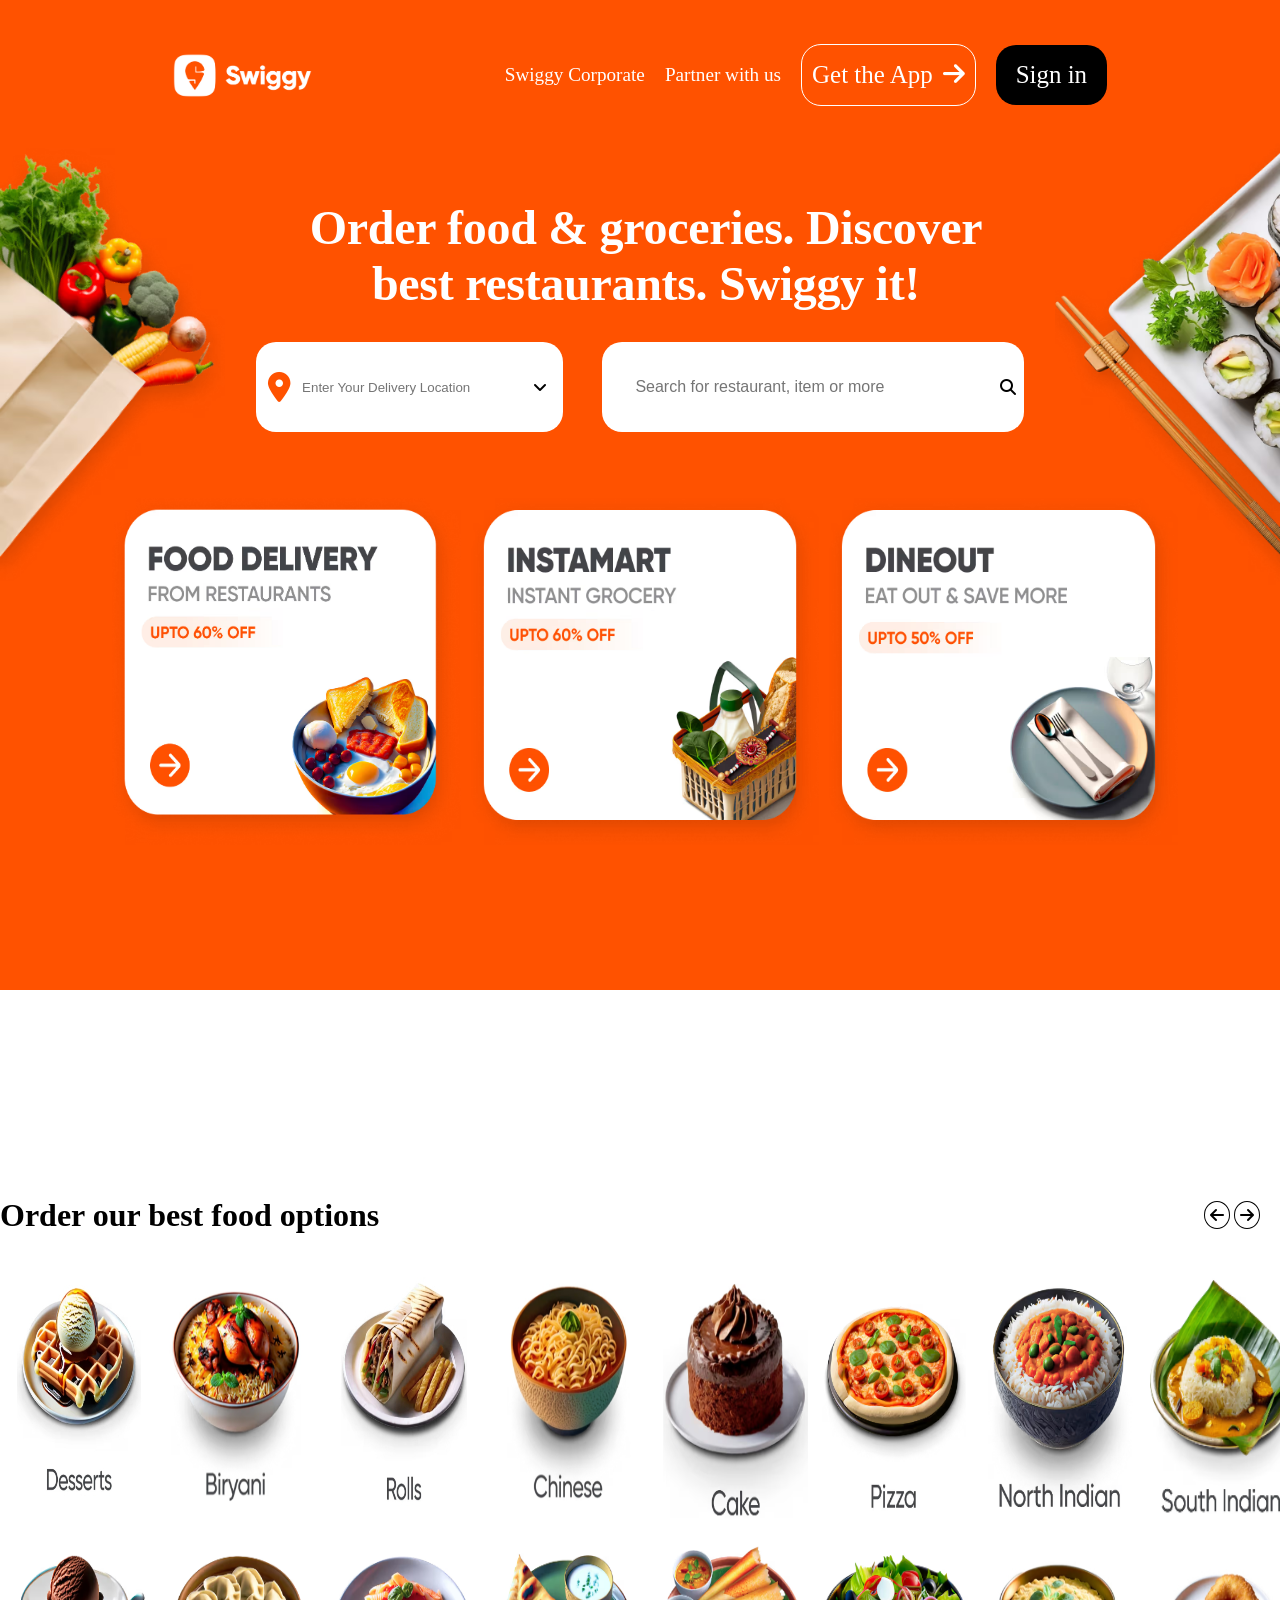
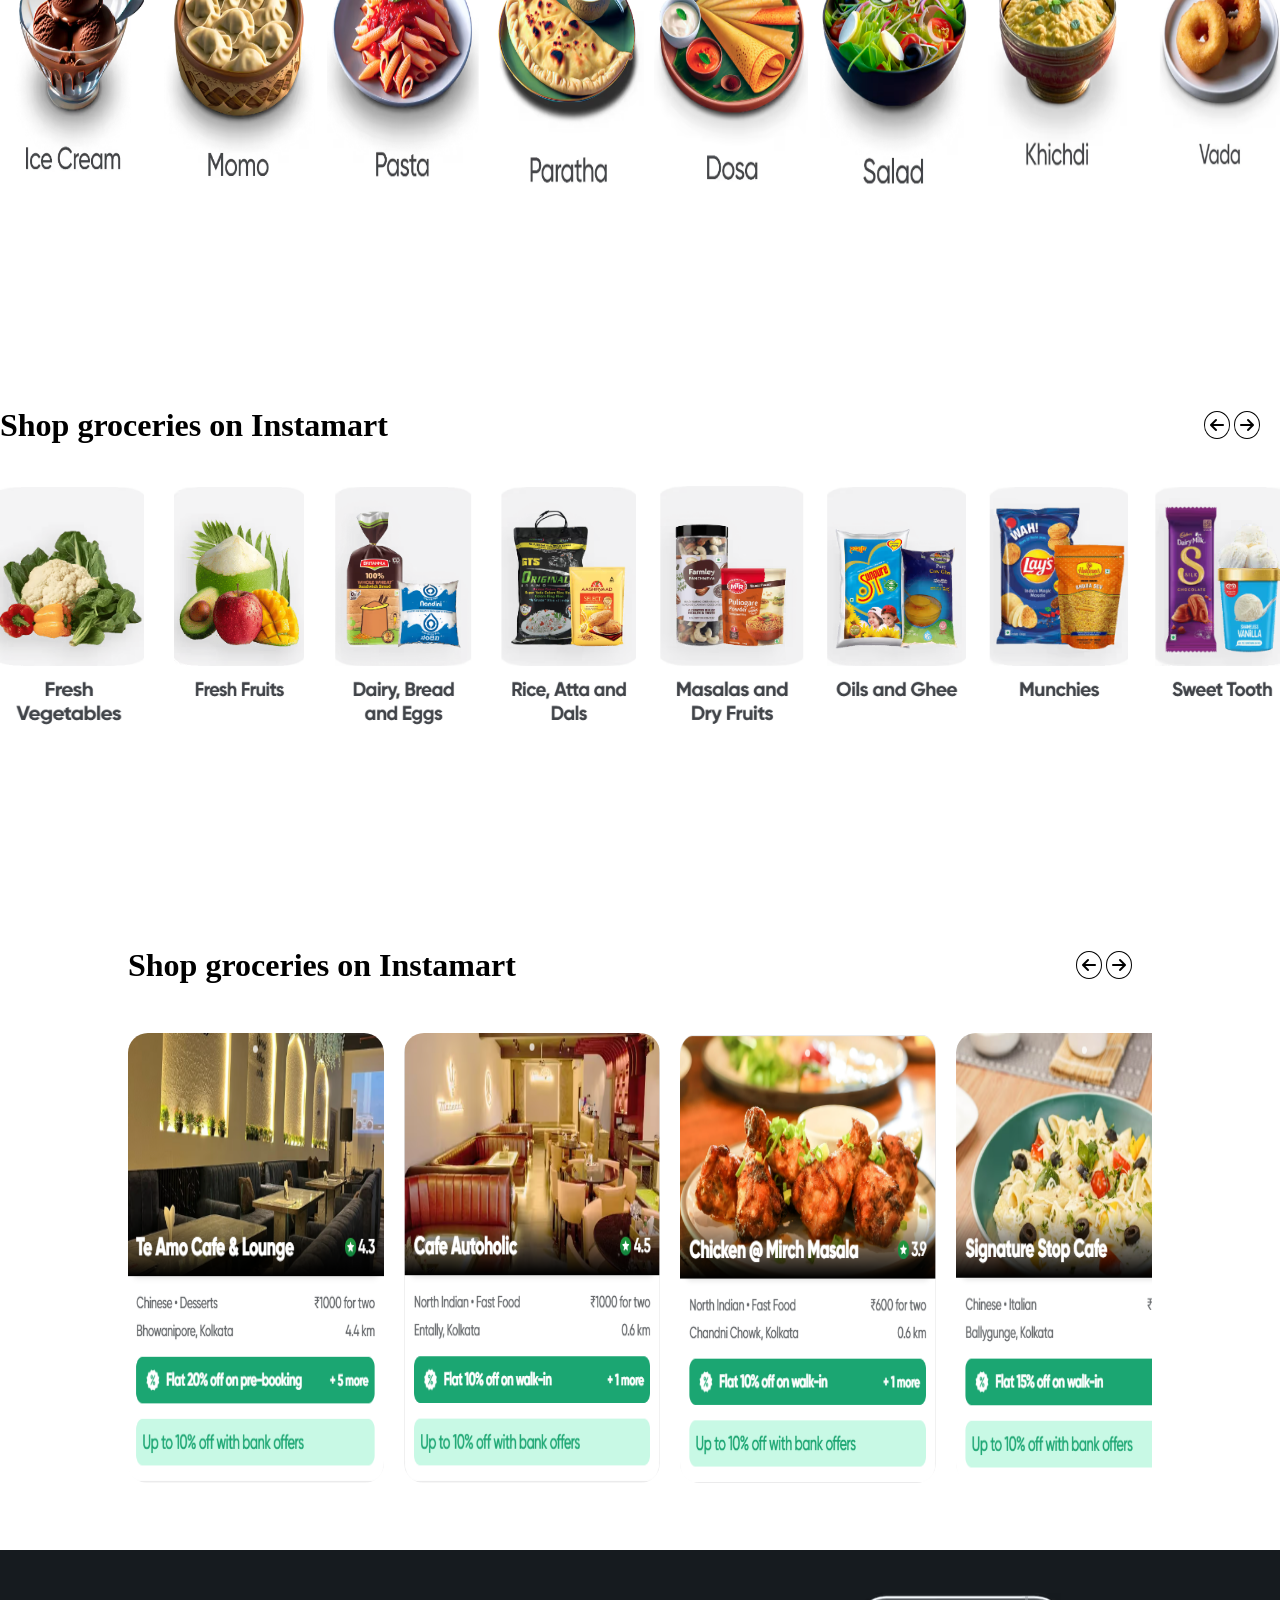
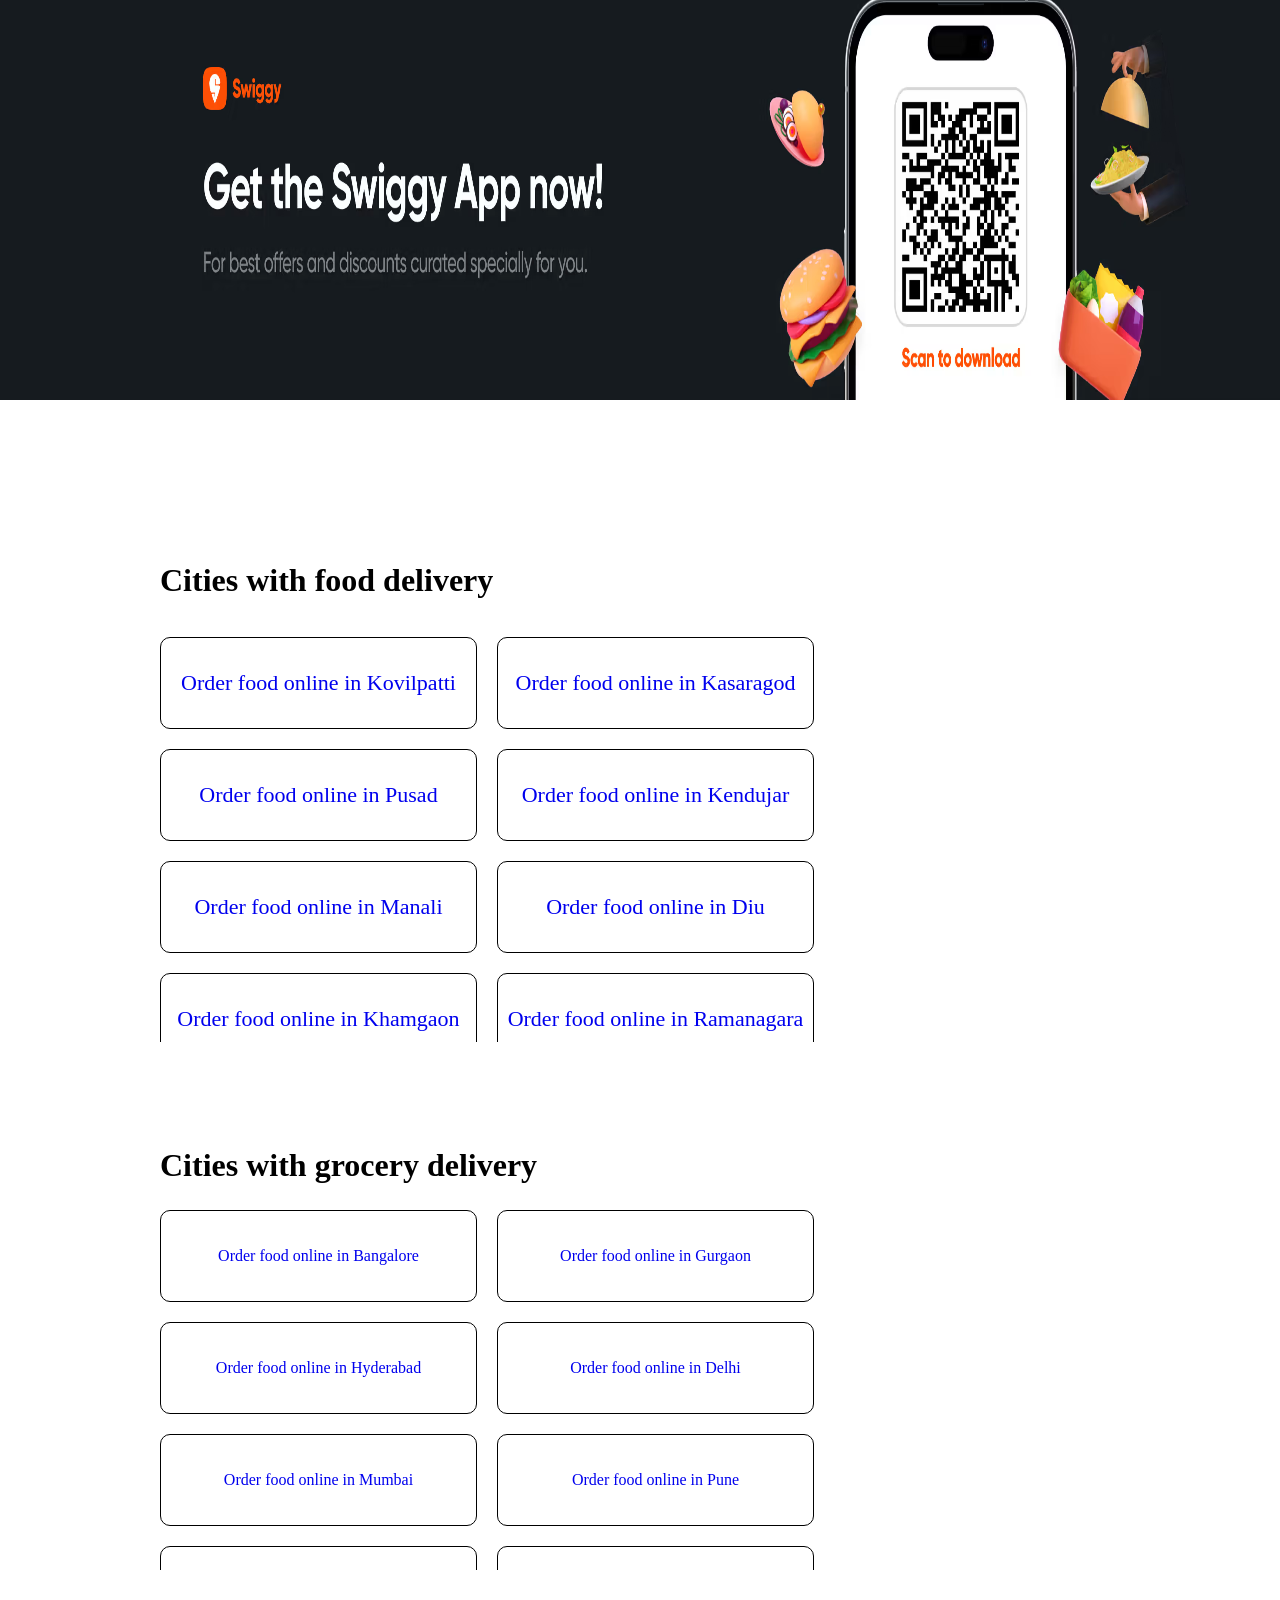
<file: index.html>
<!DOCTYPE html>
<html lang="en">

<head>
    <meta charset="UTF-8">
    <meta name="viewport" content="width=device-width, initial-scale=1.0">
    <title>Home page</title>
    <link rel="stylesheet" href="Style.css">
    <link rel="stylesheet" href="https://cdnjs.cloudflare.com/ajax/libs/font-awesome/6.7.2/css/all.min.css"
        integrity="sha512-Evv84Mr4kqVGRNSgIGL/F/aIDqQb7xQ2vcrdIwxfjThSH8CSR7PBEakCr51Ck+w+/U6swU2Im1vVX0SVk9ABhg=="
        crossorigin="anonymous" referrerpolicy="no-referrer" />
</head>

<body>
    <header>
        <div class="nav">
            <a href="">
                <div class="index_nav_left">
                    <img src="Image1/swiggy_logo_white.avif" alt="swiggy_logo">
                </div>
                <div class="index_nav_right">
                    <a href="newsroom.html">Swiggy Corporate</a>
                    <a href="#Partner with us">Partner with us</a>
                    <a href="" id="index_nav_right_left_1">Get the App <span id="index_nav_right_right_1"><i
                                class="fa-solid fa-arrow-right"></i></span></a>
                    <a href="" id="index_nav_right_2">Sign in</a>
                </div>
            </a>
        </div>
        <div class="main_containt">
            <div class="main_containt_1">
                Order food & groceries. Discover best restaurants. Swiggy it!
            </div>

        </div>
        <div class="main_container">
            <div class="main_container_left">
                <div class="main_container_left1_logo">
                    <i class="fa-solid fa-location-dot"></i>
                </div>
                <div class="main_container_left2">
                    <input type="text" placeholder="Enter Your Delivery Location">
                </div>
                <div class="main_container_left3">
                    <i class="fa-solid fa-angle-down"></i>
                </div>

            </div>
            <div class="main_container_right">
                <div class="main_contaier_right_left">
                    <a href="#"><input type="text" placeholder="Search for restaurant, item or more"></a>
                </div>
                <div class="main_contaier_right_right">
                    <i class="fa-solid fa-magnifying-glass"></i>
                </div>
            </div>
        </div>
        <div class="header_down_main_container">
            <a href="#">
                <div class="header_down_container1">
                    <img src="Image1/Food delevery1.avif" alt="Food delevery">
                </div>
            </a>
            <a href="#">
                <div class="header_down_container2">
                    <img src="Image1/Instamart.avif" alt="Instamart">
                </div>
            </a>
            <a href="#">
                <div class="header_down_container3">
                    <img src="Image1/Dineout.avif" alt="Dineout">
                </div>
            </a>

        </div>
        <div class="header_main">
            <div class="header_main_left">
                <img src="Image1/Header-main1.avif" alt="header_main_left">
            </div>
            <div class="header_main_right">
                <img src="Image1/Header-main2.avif" alt="header_main-right">
            </div>
        </div>
    </header>
    <div class="order">
        <div class="order_our">
            <div class="order_our_left">
                <h1>Order our best food options</h1>
            </div>
            <div class="order_our_right">
                <span id="order_our_right_left"><i class="fa-solid fa-arrow-left"></i></span>
                <span id="order_our_right_right"><i class="fa-solid fa-arrow-right"></i></span>

            </div>
        </div>
        <div class="product">
            <div class="product1">
                <a href="#">
                    <div class="dessert">
                        <img src="Image1/Desserts.jpg" alt="Desserts">
                    </div>
                </a>
                <a href="#">
                    <div class="biriyani">
                        <img src="Image1/Biriyani.jpg" alt="Biriyari">
                    </div>
                </a>
                <a href="#">
                    <div class="Rolls">
                        <img src="Image1/Rolls.jpg" alt="Rools">
                    </div>
                </a>
                <a href="#">
                    <div class="Chisnis">
                        <img src="Image1/Chinese.jpg" alt="Chisnis">
                    </div>
                </a>
                <a href="#">
                    <div class="cake">
                        <img src="Image1/Cake.png" alt="cake">
                    </div>
                </a>
                <a href="#">
                    <div class="pizza">
                        <img src="Image1/Pizza.png" alt="pizza">
                    </div>
                </a>
                <a href="#">
                    <div class="north_indian">
                        <img src="Image1/North_Indian.png" alt="north_indian">
                    </div>
                </a>
                <a href="#">
                    <div class="south_indian">
                        <img src="Image1/South_Indian.png" alt="south_indian">
                    </div>
                </a>
                <a href="#">
                    <div class="burger">
                        <img src="Image1/Burger.jpg" alt="burger">
                    </div>
                </a>
                <a href="#">
                    <div class="shawarma">
                        <img src="Image1/shawarma.png" alt="shawarma">
                    </div>
                </a>

            </div>
            <div class="product2">
                <a href="#">
                    <div class="Ice_Cream">
                        <img src="Image1/Ice_Cream.png" alt="Ice_Cream">
                    </div>
                </a>
                <a href="#">
                    <div class="momo">
                        <img src="Image1/Momo.png" alt="momo">
                    </div>
                </a>
                <a href="#">
                    <div class="pasta">
                        <img src="Image1/Pasta.png" alt="pasta">
                    </div>
                </a>
                <a href="#">
                    <div class="paratha">
                        <img src="Image1/Paratha.png" alt="paratha">
                    </div>
                </a>
                <a href="#">
                    <div class="dosa">
                        <img src="Image1/Dosa.png" alt="dosa">
                    </div>
                </a>
                <a href="#">
                    <div class="salad">
                        <img src="Image1/Salad.png" alt="salad">
                    </div>
                </a>
                <a href="#">
                    <div class="kachdi">
                        <img src="Image1/Khachdi.jpg" alt="kachdi">
                    </div>
                </a>
                <a href="#">
                    <div class="vada">
                        <img src="Image1/Vada.jpg" alt="vada">
                    </div>
                </a>
                <a href="#">
                    <div class="idli">
                        <img src="Image1/Idli.png" alt="idli">
                    </div>
                </a>
                <a href="#">
                    <div class="rasgulla">
                        <img src="Image1/Rasgulla.png" alt="rasgulla">
                    </div>
                </a>
            </div>

        </div>
    </div>
    <div class="shop">
        <div class="shop_groceries">
            <div class="shop_groceries_left">
                <h1>Shop groceries on Instamart</h1>
            </div>
            <div class="shop_groceries_right">
                <span id="shop_groceries_right_left"><i class="fa-solid fa-arrow-left"></i></span>
                <span id="shop_groceries_right_right"><i class="fa-solid fa-arrow-right"></i></span>
            </div>
        </div>
        <div class="instamart">
            <div class="instamart_1">
                <a href="#">
                    <div class="fresh_vegetables">
                        <img src="Image2/Fresh_vegetables.png" alt="fresh_vegetables">
                    </div>
                </a>
                <a href="#">
                    <div class="fresh_fruits">
                        <img src="Image2/Fresh_fruits.png" alt="fresh_fruits">
                    </div>
                </a>
                <a href="#">
                    <div class="dairy_bread_and_eggs">
                        <img src="Image2/Dairy_bread_and_eggs.png" alt="dairy_bread_and_eggs">
                    </div>
                </a>
                <a href="#">
                    <div class="rice_atta_and_dals">
                        <img src="Image2/Rice_atta_and_dals.png" alt="rice_atta_and_dals">
                    </div>
                </a>
                <a href="#">
                    <div class="masalas_and_dry_fruits">
                        <img src="Image2/Masalas_and_dry_fruits.png" alt="masalas_and_dry_fruits">
                    </div>
                </a>
                <a href="#">
                    <div class="oils_and_ghee">
                        <img src="Image2/Oils_and_ghee.png" alt="oils_and_ghee">
                    </div>
                </a>
                <a href="#">
                    <div class="munchies">
                        <img src="Image2/Munchies.png" alt="munchies">
                    </div>
                </a>
                <a href="#">
                    <div class="sweet_tooth">
                        <img src="Image2/Sweet_tooth.png" alt="sweet_tooth">
                    </div>
                </a>
                <a href="#">
                    <div class="cold_drinks_and_juices">
                        <img src="Image2/Cold_drinks_and_juices.png" alt="cold_drinks_and_juices">
                    </div>
                </a>
                <a href="#">
                    <div class="biscuits_and_cakes">
                        <img src="Image2/Biscuits_and_cakes.png" alt="biscuits_and_cakes">
                    </div>
                </a>
                <a href="#">
                    <div class="instant_and_frozen_food">
                        <img src="Image2/Instant_and_frozen_food.png" alt="instant_and_frozen_food">
                    </div>
                </a>
                <a href="#">
                    <div class="meat_and_seafood">
                        <img src="Image2/Meat_and_seafood.png" alt="meat_and_seafood">
                    </div>
                </a>
                <a href="#">
                    <div class="cereals_and_breakfast">
                        <img src="Image2/Cereals_and_breakfast.png" alt="cereals_and_breakfast">
                    </div>
                </a>
                <a href="#">
                    <div class="sauces_and_spreads">
                        <img src="Image2/Sauces_and_spreads.png" alt="sauces_and_spreads">
                    </div>
                </a>
                <a href="#">
                    <div class="tea_coffee_and_more cooon">
                        <img src="Image2/Tea_coffee_and_more.png" alt="tea_coffee_and_more">
                    </div>
                </a>
                <a href="#">
                    <div class="cleaning_essentials">
                        <img src="Image2/Cleaning_essentials.png" alt="cleaning_essentials">
                    </div>
                </a>
                <a href="#">
                    <div class="pharma_and_hygiene">
                        <img src="Image2/Pharma_and_hygiene.png" alt="pharma_and_hygiene">
                    </div>
                </a>
                <a href="#">
                    <div class="bath_body_and_hair">
                        <img src="Image2/Bath_body_and_hair.png" alt="bath_body_and_hair">
                    </div>
                </a>
                <a href="#">
                    <div class="paan_corner">
                        <img src="Image2/Paan_corner.png" alt="paan_corner">
                    </div>
                </a>
                <a href="#">
                    <div class="home_and_kitchen">
                        <img src="Image2/Home_and_kitchen.png" alt="home_and_kitchen">
                    </div>
                </a>
                <a href="#">
                    <div class="office_and_electricals">
                        <img src="Image2/Office_and_electricals.png" alt="office_and_electricals">
                    </div>
                </a>
                <a href="#">
                    <div class="baby_care">
                        <img src="Image2/baby_care.png" alt="baby_care">
                    </div>
                </a>
                <a href="#">
                    <div class="pet_supplies">
                        <img src="Image2/pet_supplies.png" alt="pet_supplies">
                    </div>
                </a>
                <a href="#">
                    <div class="beauty_and_grooming">
                        <img src="Image2/Beauty_and_grooming.png" alt="beauty_and_grooming">
                    </div>
                </a>
            </div>
        </div>
    </div>
    <div class="discover">
        <div class="restaurants">
            <div class="discover_best">
                <div class="discover_best_left">
                    <h1>Shop groceries on Instamart</h1>
                </div>
                <div class="discover_best_right">
                    <span id="discover_best_right_left"><i class="fa-solid fa-arrow-left"></i></span>
                    <span id="discover_best_right_right"><i class="fa-solid fa-arrow-right"></i></span>
                </div>
            </div>
            <div class="doneout">

                <div class="dineout_1">
                    <a href="#">
                        <div class="te_amo_cafe_lounge">
                            <img src="Image3/te_amo_cafe&lounge.png" alt="te_amo_cafe_lounge">
                        </div>
                    </a>
                    <a href="#">
                        <div class="cafe_autoholic">
                            <img src="Image3/cafe_autoholic.png" alt="cafe_autoholic">
                        </div>
                    </a>
                    <a href="#">
                        <div class="chicken_mirch_masala">
                            <img src="Image3/chicken@mirch_masala.png" alt="chicken_mirch_masala">
                        </div>
                    </a>
                    <a href="#">
                        <div class="signature_stop_cafe">
                            <img src="Image3/signature_stop_cafe.png" alt="signature_stop_cafe">
                        </div>
                    </a>
                    <a href="#">
                        <div class="wokao">
                            <img src="Image3/wokao.png" alt="wokao">
                        </div>
                    </a>
                    <a href="#">
                        <div class="usha_dawn_of_bengali">
                            <img src="Image3/usha_dawn_of_bengali.png" alt="usha_dawn_of_bengali">
                        </div>
                    </a>
                    <a href="#">
                        <div class="ali_one_restaurant">
                            <img src="Image3/ali_one_restaurant.png" alt="ali_one_restaurant">
                        </div>
                    </a>
                    <a href="#">
                        <div class="the_sugarr_and_spice">
                            <img src="Image3/the_sugarr_and_spice.png" alt="the_sugarr_and_spice">
                        </div>
                    </a>
                    <a href="#">
                        <div class="burgerizzer">
                            <img src="Image3/burgerizzer.png" alt="burgerizzer">
                        </div>
                    </a>
                    <a href="#">
                        <div class="nyc_times_square">
                            <img src="Image3/nyc_times_square.png" alt="nyc_times_square">
                        </div>
                    </a>
                    <a href="#">
                        <div class="tall_tales">
                            <img src="Image3/yail_tales.png" alt="tall_tales">
                        </div>
                    </a>
                    <a href="#">
                        <div class="hola">
                            <img src="Image3/hola.png" alt="hola">
                        </div>
                    </a>
                    <a href="#">
                        <div class="lenin_crusises">
                            <img src="Image3/lenin_crusises.png" alt="lenin_crusises">
                        </div>
                    </a>
                    <a href="#">
                        <div class="panvham_er_adday">
                            <img src="Image3/panvham_er_adday.png" alt="panvham_er_adday">
                        </div>
                    </a>
                    <a href="#">
                        <div class="vedanta">
                            <img src="Image3/vedanta.png" alt="vedanta">
                        </div>
                    </a>
                    <a href="#">
                        <div class="zahtar">
                            <img src="Image3/zahtar.png" alt="zahtar">
                        </div>
                    </a>
                    <a href="#">
                        <div class="spice_it_idis_hote">
                            <img src="Image3/spice_it_idis_hotel.png" alt="spice_it_idis_hote">
                        </div>
                    </a>
                    <a href="#">
                        <div class="afterhours_pub">
                            <img src="Image3/afterhours_pub.png" alt="afterhours_pub">
                        </div>
                    </a>
                    <a href="#">
                        <div class="rendezbous_hotel_monotel">
                            <img src="Image3/rendezbous_hotel_monotel.png" alt="rendezbous_hotel_monotel">
                        </div>
                    </a>
                    <a href="#">
                        <div class="vertex_fairfieid_by_marriott">
                            <img src="Image3/vertex_fairfieid_by_marriott.png" alt="vertex_fairfieid_by_marriott">
                        </div>
                    </a>
                    <a href="#">
                        <div class="fiy_kouzina">
                            <img src="Image3/fiy_kouzina.png" alt="fiy_kouzina">
                        </div>
                    </a>
                    <a href="#">
                        <div class="la_poinoz_pizza">
                            <img src="Image3/la_poino'z_pizza.png" alt="la_poinoz_pizza">
                        </div>
                    </a>
                    <a href="#">
                        <div class="masala_wok_bar_kitchen">
                            <img src="Image3/masala_wok_bar&kitchen.png" alt="masala_wok_bar_kitchen">
                        </div>
                    </a>
                    <a href="#">
                        <div class="pa_pa_ya">
                            <img src="Image3/pa_pa_ya.png" alt="pa_pa_ya">
                        </div>
                    </a>
                    <a href="#">
                        <div class="tasty_treat">
                            <img src="Image3/tasty_treat.png" alt="tasty_treat">
                        </div>
                    </a>
                    <a href="#">
                        <div class="momo_raja">
                            <img src="Image3/momo_raja.png" alt="momo_raja">
                        </div>
                    </a>
                    <a href="#">
                        <div class="craft_coffee_experience">
                            <img src="Image3/craft_coffee_experience.png" alt="craft_coffee_experience">
                        </div>
                    </a>
                    <a href="#">
                        <div class="the_buffelt">
                            <img src="Image3/the_buffelt.png" alt="the_buffelt">
                        </div>
                    </a>
                    <a href="#">
                        <div class="aami_bangali">
                            <img src="Image3/aami_bangali.png" alt="aami_bangali">
                        </div>
                    </a>
                    <a href="#">
                        <div class="pawan_putra">
                            <img src="Image3/pawan_putra.png" alt="pawan_putra">
                        </div>
                    </a>

                </div>
            </div>
        </div>
    </div>
    <div class="App_download_banner">
        <img src="Image1/App_download_banner.avif" alt="App_download_banner">
    </div>
    <div class="food_delivery">
        <div class="food_delivery_top">
            <h1>Cities with food delivery</h1>
        </div>
        <div class="food_delivery_buttom">
            <!-- <a href="#"><div class="food_delivery_buttom_container">Order food online in Bangalore</div></a>
            <a href="#"><div class="food_delivery_buttom_container">Order food online in Gurgaon</div></a>
            <a href="#"><div class="food_delivery_buttom_container">Order food online in Hyderabad</div></a>
            <a href="#"><div class="food_delivery_buttom_container">Order food online in Delhi</div></a>
            <a href="#"><div class="food_delivery_buttom_container">Order food online in Mumbai</div></a>
            <a href="#"><div class="food_delivery_buttom_container">Order food online in Pune</div></a>
            <a href="#"><div class="food_delivery_buttom_container">Order food online in Kolkata</div></a>
            <a href="#"><div class="food_delivery_buttom_container">Order food online in Chennai</div></a>
            <a href="#"><div class="food_delivery_buttom_container">Order food online in Ahmedabad</div></a>
            <a href="#"><div class="food_delivery_buttom_container">Order food online in Chandigarh</div></a>
            <a href="#"><div class="food_delivery_buttom_container">Order food online in Jaipur</div></a>
            <a href="#"><div class="food_delivery_buttom_container">Order food online in Coimbatare</div></a>
            <a href="#"><div class="food_delivery_buttom_container">Order food online in kochi</div></a>
            <a href="#"><div class="food_delivery_buttom_container">Order food online in lucknow</div></a>
            <a href="#"><div class="food_delivery_buttom_container">Order food online in Nagpur</div></a>
            <a href="#"><div class="food_delivery_buttom_container">Order food online in Vadodara</div></a>
            <a href="#"><div class="food_delivery_buttom_container">Order food online in Indore</div></a>
            <a href="#"><div class="food_delivery_buttom_container">Order food online in Guwahati</div></a>
            <a href="#"><div class="food_delivery_buttom_container">Order food online in Vizag</div></a>
            <a href="#"><div class="food_delivery_buttom_container">Order food online in Surat</div></a>
            <a href="#"><div class="food_delivery_buttom_container">Order food online in Dehradun</div></a>
            <a href="#"><div class="food_delivery_buttom_container">Order food online in Nodia</div></a>
            <a href="#"><div class="food_delivery_buttom_container">Order food online in Ludhiana</div></a>
            <a href="#"><div class="food_delivery_buttom_container">Order food online in Trichy</div></a>
            <a href="#"><div class="food_delivery_buttom_container">Order food online in Vajayawada</div></a>
            <a href="#"><div class="food_delivery_buttom_container">Order food online in Kanpur</div></a>
            <a href="#"><div class="food_delivery_buttom_container">Order food online in Mysore</div></a>
            <a href="#"><div class="food_delivery_buttom_container">Order food online in Nashik</div></a>
            <a href="#"><div class="food_delivery_buttom_container">Order food online in Udaipur</div></a>
            <a href="#"><div class="food_delivery_buttom_container">Order food online in Pondicherry</div></a>
            <a href="#"><div class="food_delivery_buttom_container">Order food online in Agra</div></a>
            <a href="#"><div class="food_delivery_buttom_container">Order food online in Aurangabad</div></a>
            <a href="#"><div class="food_delivery_buttom_container">Order food online in Jalandhar</div></a>
            <a href="#"><div class="food_delivery_buttom_container">Order food online in Kota</div></a>
            <a href="#"><div class="food_delivery_buttom_container">Order food online in Madurai</div></a>
            <a href="#"><div class="food_delivery_buttom_container">Order food online in Allahabad</div></a>
            <a href="#"><div class="food_delivery_buttom_container">Order food online in Manipal</div></a>
            <a href="#"><div class="food_delivery_buttom_container">Order food online in Amritsa</div></a>
            <a href="#"><div class="food_delivery_buttom_container">Order food online in Bareilly</div></a>
            <a href="#"><div class="food_delivery_buttom_container">Order food online in Meerut</div></a>
            <a href="#"><div class="food_delivery_buttom_container">Order food online in Bhopal</div></a>
            <a href="#"><div class="food_delivery_buttom_container">Order food online in Ooty</div></a>
            <a href="#"><div class="food_delivery_buttom_container">Order food online in Bhubaneswar</div></a>
            <a href="#"><div class="food_delivery_buttom_container">Order food online in Raipur</div></a>
            <a href="#"><div class="food_delivery_buttom_container">Order food online in Bikaner</div></a>
            <a href="#"><div class="food_delivery_buttom_container">Order food online in Rajkot</div></a>
            <a href="#"><div class="food_delivery_buttom_container">Order food online in Kozhikode</div></a>
            <a href="#"><div class="food_delivery_buttom_container">Order food online in Contral Goa</div></a>
            <a href="#"><div class="food_delivery_buttom_container">Order food online in Sirsa</div></a>
            <a href="#"><div class="food_delivery_buttom_container">Order food online in Gwalior</div></a>
            <a href="#"><div class="food_delivery_buttom_container">Order food online in Thrissur</div></a>
            <a href="#"><div class="food_delivery_buttom_container">Order food online in Kharagpur</div></a>
            <a href="#"><div class="food_delivery_buttom_container">Order food online in Tirupati</div></a>
            <a href="#"><div class="food_delivery_buttom_container">Order food online in Tirupur</div></a>
            <a href="#"><div class="food_delivery_buttom_container">Order food online in Vellore</div></a>
            <a href="#"><div class="food_delivery_buttom_container">Order food online in Thiruvanathapuram</div></a>
            <a href="#"><div class="food_delivery_buttom_container">Order food online in Warangol</div></a>
            <a href="#"><div class="food_delivery_buttom_container">Order food online in Varanasi</div></a>
            <a href="#"><div class="food_delivery_buttom_container">Order food online in Mangaluru</div></a>
            <a href="#"><div class="food_delivery_buttom_container">Order food online in Patna</div></a>
            <a href="#"><div class="food_delivery_buttom_container">Order food online in Ranchi</div></a>
            <a href="#"><div class="food_delivery_buttom_container">Order food online in Faridabad</div></a>
            <a href="#"><div class="food_delivery_buttom_container">Order food online in Guntur</div></a>
            <a href="#"><div class="food_delivery_buttom_container">Order food online in Ujjani</div></a>
            <a href="#"><div class="food_delivery_buttom_container">Order food online in Patiala</div></a>
            <a href="#"><div class="food_delivery_buttom_container">Order food online in karnal</div></a>
            <a href="#"><div class="food_delivery_buttom_container">Order food online in Kakinada</div></a>
            <a href="#"><div class="food_delivery_buttom_container">Order food online in Rajahmundry</div></a>
            <a href="#"><div class="food_delivery_buttom_container">Order food online in Bilaspur</div></a>
            <a href="#"><div class="food_delivery_buttom_container">Order food online in Bhilai</div></a>
            <a href="#"><div class="food_delivery_buttom_container">Order food online in Anand</div></a>
            <a href="#"><div class="food_delivery_buttom_container">Order food online in Bhavnagar</div></a>
            <a href="#"><div class="food_delivery_buttom_container">Order food online in Jammu</div></a>
            <a href="#"><div class="food_delivery_buttom_container">Order food online in Muktsar</div></a>
            <a href="#"><div class="food_delivery_buttom_container">Order food online in Panipat</div></a>
            <a href="#"><div class="food_delivery_buttom_container">Order food online in Jamshedpur</div></a>
            <a href="#"><div class="food_delivery_buttom_container">Order food online in Dhanbad</div></a>
            <a href="#"><div class="food_delivery_buttom_container">Order food online in Bokaro</div></a>
            <a href="#"><div class="food_delivery_buttom_container">Order food online in Hubli</div></a>
            <a href="#"><div class="food_delivery_buttom_container">Order food online in Belgaum</div></a>
            <a href="#"><div class="food_delivery_buttom_container">Order food online in Jabalpur</div></a>
            <a href="#"><div class="food_delivery_buttom_container">Order food online in Bokaro</div></a>
            <a href="#"><div class="food_delivery_buttom_container">Order food online in Hubli</div></a>
            <a href="#"><div class="food_delivery_buttom_container">Order food online in Beligaum</div></a>
            <a href="#"><div class="food_delivery_buttom_container">Order food online in Jodhpur</div></a>
            <a href="#"><div class="food_delivery_buttom_container">Order food online in Ajmer</div></a>
            <a href="#"><div class="food_delivery_buttom_container">Order food online in Jhansi</div></a>
            <a href="#"><div class="food_delivery_buttom_container">Order food online in Gorakhpur</div></a>
            <a href="#"><div class="food_delivery_buttom_container">Order food online in Thanjavur</div></a>
            <a href="#"><div class="food_delivery_buttom_container">Order food online in Erode</div></a>
            <a href="#"><div class="food_delivery_buttom_container">Order food online in Nellore</div></a>
            <a href="#"><div class="food_delivery_buttom_container">Order food online in Rourkela</div></a>
            <a href="#"><div class="food_delivery_buttom_container">Order food online in Anantapur</div></a>
            <a href="#"><div class="food_delivery_buttom_container">Order food online in Kurnool</div></a>
            <a href="#"><div class="food_delivery_buttom_container">Order food online in Ahmednagar</div></a>
            <a href="#"><div class="food_delivery_buttom_container">Order food online in Phagwara</div></a>
            <a href="#"><div class="food_delivery_buttom_container">Order food online in Ambala</div></a>
            <a href="#"><div class="food_delivery_buttom_container">Order food online in Ballari</div></a>
            <a href="#"><div class="food_delivery_buttom_container">Order food online in Saharanpur</div></a>
            <a href="#"><div class="food_delivery_buttom_container">Order food online in Tirunelveli</div></a>
            <a href="#"><div class="food_delivery_buttom_container">Order food online in Bathinda</div></a>
            <a href="#"><div class="food_delivery_buttom_container">Order food online in Mathura</div></a>
            <a href="#"><div class="food_delivery_buttom_container">Order food online in Haridwar</div></a>
            <a href="#"><div class="food_delivery_buttom_container">Order food online in Ratnagiri</div></a>
            <a href="#"><div class="food_delivery_buttom_container">Order food online in Sangli</div></a>
            <a href="#"><div class="food_delivery_buttom_container">Order food online in Amravari</div></a>
            <a href="#"><div class="food_delivery_buttom_container">Order food online in Rishikesh</div></a>
            <a href="#"><div class="food_delivery_buttom_container">Order food online in Nagercoil</div></a>
            <a href="#"><div class="food_delivery_buttom_container">Order food online in KanyaKumari </div></a>
            <a href="#"><div class="food_delivery_buttom_container">Order food online in Kadapa</div></a>
            <a href="#"><div class="food_delivery_buttom_container">Order food online in Nizamabad</div></a>
            <a href="#"><div class="food_delivery_buttom_container">Order food online in Shivamogga</div></a>
            <a href="#"><div class="food_delivery_buttom_container">Order food online in Davanagere</div></a>
            <a href="#"><div class="food_delivery_buttom_container">Order food online in Roorkee</div></a>
            <a href="#"><div class="food_delivery_buttom_container">Order food online in Nanded</div></a>
            <a href="#"><div class="food_delivery_buttom_container">Order food online in Rewa</div></a>
            <a href="#"><div class="food_delivery_buttom_container">Order food online in Satna</div></a>
            <a href="#"><div class="food_delivery_buttom_container">Order food online in Shimla</div></a>
            <a href="#"><div class="food_delivery_buttom_container">Order food online in Muzaffarpur</div></a>
            <a href="#"><div class="food_delivery_buttom_container">Order food online in Valsad</div></a>
            <a href="#"><div class="food_delivery_buttom_container">Order food online in Vapi</div></a>
            <a href="#"><div class="food_delivery_buttom_container">Order food online in Chhapra</div></a>
            <a href="#"><div class="food_delivery_buttom_container">Order food online in Dharamshala</div></a>
            <a href="#"><div class="food_delivery_buttom_container">Order food online in Kollam</div></a>
            <a href="#"><div class="food_delivery_buttom_container">Order food online in Silchar</div></a>
            <a href="#"><div class="food_delivery_buttom_container">Order food online in Alappuzha</div></a>
            <a href="#"><div class="food_delivery_buttom_container">Order food online in Sonipat</div></a>
            <a href="#"><div class="food_delivery_buttom_container">Order food online in Rohtak</div></a>
            <a href="#"><div class="food_delivery_buttom_container">Order food online in Mehsana</div></a>
            <a href="#"><div class="food_delivery_buttom_container">Order food online in Kullu</div></a>
            <a href="#"><div class="food_delivery_buttom_container">Order food online in Dhule</div></a>
            <a href="#"><div class="food_delivery_buttom_container">Order food online in Dharwad</div></a>
            <a href="#"><div class="food_delivery_buttom_container">Order food online in Latur</div></a>
            <a href="#"><div class="food_delivery_buttom_container">Order food online in Vizianagaram</div></a>
            <a href="#"><div class="food_delivery_buttom_container">Order food online in Khammam</div></a>
            <a href="#"><div class="food_delivery_buttom_container">Order food online in Hampi</div></a>
            <a href="#"><div class="food_delivery_buttom_container">Order food online in Nainital</div></a>
            <a href="#"><div class="food_delivery_buttom_container">Order food online in Akola</div></a>
            <a href="#"><div class="food_delivery_buttom_container">Order food online in Kalaburagi</div></a>
            <a href="#"><div class="food_delivery_buttom_container">Order food online in Gaya</div></a>
            <a href="#"><div class="food_delivery_buttom_container">Order food online in Muzzaffamagar</div></a>
            <a href="#"><div class="food_delivery_buttom_container">Order food online in Dewas</div></a>
            <a href="#"><div class="food_delivery_buttom_container">Order food online in Korba</div></a>
            <a href="#"><div class="food_delivery_buttom_container">Order food online in Mussoorie</div></a>
            <a href="#"><div class="food_delivery_buttom_container">Order food online in Jalgaon</div></a>
            <a href="#"><div class="food_delivery_buttom_container">Order food online in Yamuna Nagar</div></a>
            <a href="#"><div class="food_delivery_buttom_container">Order food online in Bhagalpur</div></a>
            <a href="#"><div class="food_delivery_buttom_container">Order food online in Hapur</div></a>
            <a href="#"><div class="food_delivery_buttom_container">Order food online in Morena</div></a>
            <a href="#"><div class="food_delivery_buttom_container">Order food online in Hassan</div></a>
            <a href="#"><div class="food_delivery_buttom_container">Order food online in Hisar</div></a>
            <a href="#"><div class="food_delivery_buttom_container">Order food online in Godhra</div></a>
            <a href="#"><div class="food_delivery_buttom_container">Order food online in Kolar</div></a>
            <a href="#"><div class="food_delivery_buttom_container">Order food online in Rampur</div></a>
            <a href="#"><div class="food_delivery_buttom_container">Order food online in Sitapur</div></a>
            <a href="#"><div class="food_delivery_buttom_container">Order food online in Etawah</div></a>
            <a href="#"><div class="food_delivery_buttom_container">Order food online in Porbandar</div></a>
            <a href="#"><div class="food_delivery_buttom_container">Order food online in Nadiad</div></a>
            <a href="#"><div class="food_delivery_buttom_container">Order food online in Sagar</div></a>
            <a href="#"><div class="food_delivery_buttom_container">Order food online in Morbi</div></a>
            <a href="#"><div class="food_delivery_buttom_container">Order food online in Chhindwara</div></a>
            <a href="#"><div class="food_delivery_buttom_container">Order food online in Tumakuru</div></a>
            <a href="#"><div class="food_delivery_buttom_container">Order food online in Singrauli</div></a>
            <a href="#"><div class="food_delivery_buttom_container">Order food online in Thoothukudi</div></a>
            <a href="#"><div class="food_delivery_buttom_container">Order food online in Katni</div></a>
            <a href="#"><div class="food_delivery_buttom_container">Order food online in Khandwa</div></a>
            <a href="#"><div class="food_delivery_buttom_container">Order food online in Eluru</div></a>
            <a href="#"><div class="food_delivery_buttom_container">Order food online in Malappuram</div></a>
            <a href="#"><div class="food_delivery_buttom_container">Order food online in Dibrugarh</div></a>
            <a href="#"><div class="food_delivery_buttom_container">Order food online in Deoghar</div></a>
            <a href="#"><div class="food_delivery_buttom_container">Order food online in Khanna</div></a>
            <a href="#"><div class="food_delivery_buttom_container">Order food online in Bidar</div></a>
            <a href="#"><div class="food_delivery_buttom_container">Order food online in Anantnag</div></a>
            <a href="#"><div class="food_delivery_buttom_container">Order food online in Mandikeri</div></a>
            <a href="#"><div class="food_delivery_buttom_container">Order food online in Haldwani</div></a>
            <a href="#"><div class="food_delivery_buttom_container">Order food online in Panchkula</div></a>
            <a href="#"><div class="food_delivery_buttom_container">Order food online in Farrukhabad</div></a>
            <a href="#"><div class="food_delivery_buttom_container">Order food online in Malegaon</div></a>
            <a href="#"><div class="food_delivery_buttom_container">Order food online in Dindihul</div></a>
            <a href="#"><div class="food_delivery_buttom_container">Order food online in Shahjahanp</div></a>
            <a href="#"><div class="food_delivery_buttom_container">Order food online in Beed</div></a>
            <a href="#"><div class="food_delivery_buttom_container">Order food online in Junagadh</div></a>
            <a href="#"><div class="food_delivery_buttom_container">Order food online in Asansol</div></a>
            <a href="#"><div class="food_delivery_buttom_container">Order food online in Beawar</div></a>
            <a href="#"><div class="food_delivery_buttom_container">Order food online in Kishanagarh</div></a>
            <a href="#"><div class="food_delivery_buttom_container">Order food online in Budhwal</div></a>
            <a href="#"><div class="food_delivery_buttom_container">Order food online in Pardhani</div></a>
            <a href="#"><div class="food_delivery_buttom_container">Order food online in Gondia</div></a>
            <a href="#"><div class="food_delivery_buttom_container">Order food online in Ichalkaranji</div></a>
            <a href="#"><div class="food_delivery_buttom_container">Order food online in Jalna</div></a>
            <a href="#"><div class="food_delivery_buttom_container">Order food online in Yavatmal</div></a>
            <a href="#"><div class="food_delivery_buttom_container">Order food online in Shivpuri</div></a>
            <a href="#"><div class="food_delivery_buttom_container">Order food online in Moga</div></a>
            <a href="#"><div class="food_delivery_buttom_container">Order food online in Adohar</div></a>
            <a href="#"><div class="food_delivery_buttom_container">Order food online in Adoni</div></a>
            <a href="#"><div class="food_delivery_buttom_container">Order food online in Madanapalle</div></a>
            <a href="#"><div class="food_delivery_buttom_container">Order food online in Tiruvannamalai</div></a>
            <a href="#"><div class="food_delivery_buttom_container">Order food online in Satara</div></a>
            <a href="#"><div class="food_delivery_buttom_container">Order food online in Ambur</div></a>
            <a href="#"><div class="food_delivery_buttom_container">Order food online in Karimnagar</div></a>
            <a href="#"><div class="food_delivery_buttom_container">Order food online in Ratlam</div></a>
            <a href="#"><div class="food_delivery_buttom_container">Order food online in Moradabad</div></a>
            <a href="#"><div class="food_delivery_buttom_container">Order food online in Machilipatnam</div></a>
            <a href="#"><div class="food_delivery_buttom_container">Order food online in Ongole</div></a>
            <a href="#"><div class="food_delivery_buttom_container">Order food online in Kottayam</div></a>
            <a href="#"><div class="food_delivery_buttom_container">Order food online in Darbhanaga</div></a>
            <a href="#"><div class="food_delivery_buttom_container">Order food online in Kurukshetra</div></a>
            <a href="#"><div class="food_delivery_buttom_container">Order food online in Unnao</div></a>
            <a href="#"><div class="food_delivery_buttom_container">Order food online in Bulandshahr</div></a>
            <a href="#"><div class="food_delivery_buttom_container">Order food online in Durgapur</div></a>
            <a href="#"><div class="food_delivery_buttom_container">Order food online in Siliguri</div></a>
            <a href="#"><div class="food_delivery_buttom_container">Order food online in Pali</div></a>
            <a href="#"><div class="food_delivery_buttom_container">Order food online in Tadepalligudem</div></a>
            <a href="#"><div class="food_delivery_buttom_container">Order food online in Ramagundam</div></a>
            <a href="#"><div class="food_delivery_buttom_container">Order food online in Mahbubnagar</div></a>
            <a href="#"><div class="food_delivery_buttom_container">Order food online in Bhiwani</div></a>
            <a href="#"><div class="food_delivery_buttom_container">Order food online in Cuddalore</div></a>
            <a href="#"><div class="food_delivery_buttom_container">Order food online in Kaithal</div></a>
            <a href="#"><div class="food_delivery_buttom_container">Order food online in Jagtial</div></a>
            <a href="#"><div class="food_delivery_buttom_container">Order food online in Palakkad</div></a>
            <a href="#"><div class="food_delivery_buttom_container">Order food online in Guna</div></a>
            <a href="#"><div class="food_delivery_buttom_container">Order food online in Kumbakonam</div></a>
            <a href="#"><div class="food_delivery_buttom_container">Order food online in Bhanjan</div></a>
            <a href="#"><div class="food_delivery_buttom_container">Order food online in Baripada</div></a>
            <a href="#"><div class="food_delivery_buttom_container">Order food online in Orai</div></a>
            <a href="#"><div class="food_delivery_buttom_container">Order food online in Bhadrak</div></a>
            <a href="#"><div class="food_delivery_buttom_container">Order food online in Batala</div></a>
            <a href="#"><div class="food_delivery_buttom_container">Order food online in Firozpur</div></a>
            <a href="#"><div class="food_delivery_buttom_container">Order food online in Barnala</div></a>
            <a href="#"><div class="food_delivery_buttom_container">Order food online in Raigarh</div></a>
            <a href="#"><div class="food_delivery_buttom_container">Order food online in Nagaon</div></a>
            <a href="#"><div class="food_delivery_buttom_container">Order food online in Mainpuri</div></a>
            <a href="#"><div class="food_delivery_buttom_container">Order food online in Balurghat</div></a>
            <a href="#"><div class="food_delivery_buttom_container">Order food online in Giridih</div></a>
            <a href="#"><div class="food_delivery_buttom_container">Order food online in Ghazipur</div></a>
            <a href="#"><div class="food_delivery_buttom_container">Order food online in Jagdalpur</div></a>
            <a href="#"><div class="food_delivery_buttom_container">Order food online in Vidisha</div></a>
            <a href="#"><div class="food_delivery_buttom_container">Order food online in Dimapur</div></a>
            <a href="#"><div class="food_delivery_buttom_container">Order food online in Shikohabad</div></a>
            <a href="#"><div class="food_delivery_buttom_container">Order food online in Imphal</div></a>
            <a href="#"><div class="food_delivery_buttom_container">Order food online in Lakhimpur</div></a>
            <a href="#"><div class="food_delivery_buttom_container">Order food online in Rudrapur</div></a>
            <a href="#"><div class="food_delivery_buttom_container">Order food online in Ambikapur</div></a>
            <a href="#"><div class="food_delivery_buttom_container">Order food online in Damoh</div></a>
            <a href="#"><div class="food_delivery_buttom_container">Order food online in Bareli</div></a>
            <a href="#"><div class="food_delivery_buttom_container">Order food online in Tinsukia</div></a>
            <a href="#"><div class="food_delivery_buttom_container">Order food online in Rajapalayam</div></a>
            <a href="#"><div class="food_delivery_buttom_container">Order food online in Rajnandgaon</div></a>
            <a href="#"><div class="food_delivery_buttom_container">Order food online in Kashipur</div></a>
            <a href="#"><div class="food_delivery_buttom_container">Order food online in Ranibennur</div></a>
            <a href="#"><div class="food_delivery_buttom_container">Order food online in Burhanpur</div></a>
            <a href="#"><div class="food_delivery_buttom_container">Order food online in Bhadravati</div></a>
            <a href="#"><div class="food_delivery_buttom_container">Order food online in Chittoor</div></a>
            <a href="#"><div class="food_delivery_buttom_container">Order food online in Pudukkottai</div></a>
            <a href="#"><div class="food_delivery_buttom_container">Order food online in Hardoi</div></a>
            <a href="#"><div class="food_delivery_buttom_container">Order food online in Basti</div></a>
            <a href="#"><div class="food_delivery_buttom_container">Order food online in Karaikkudi</div></a>
            <a href="#"><div class="food_delivery_buttom_container">Order food online in Lalitpur</div></a>
            <a href="#"><div class="food_delivery_buttom_container">Order food online in Amroha</div></a>
            <a href="#"><div class="food_delivery_buttom_container">Order food online in Baeshi</div></a>
            <a href="#"><div class="food_delivery_buttom_container">Order food online in Gangangar</div></a>
            <a href="#"><div class="food_delivery_buttom_container">Order food online in Wardha</div></a>
            <a href="#"><div class="food_delivery_buttom_container">Order food online in Sehore</div></a>
            <a href="#"><div class="food_delivery_buttom_container">Order food online in Bhimavaram</div></a>
            <a href="#"><div class="food_delivery_buttom_container">Order food online in Hanumangarh</div></a>
            <a href="#"><div class="food_delivery_buttom_container">Order food online in Pathankot</div></a>
            <a href="#"><div class="food_delivery_buttom_container">Order food online in Puri</div></a>
            <a href="#"><div class="food_delivery_buttom_container">Order food online in Fatehpur</div></a>
            <a href="#"><div class="food_delivery_buttom_container">Order food online in Surendranagar Dudhrej</div></a>
            <a href="#"><div class="food_delivery_buttom_container">Order food online in Jamnagar</div></a>
            <a href="#"><div class="food_delivery_buttom_container">Order food online in Bhuj</div></a>
            <a href="#"><div class="food_delivery_buttom_container">Order food online in Gandhidham</div></a>
            <a href="#"><div class="food_delivery_buttom_container">Order food online in Bharuch</div></a>
            <a href="#"><div class="food_delivery_buttom_container">Order food online in Navsari</div></a>
            <a href="#"><div class="food_delivery_buttom_container">Order food online in Amreli</div></a>
            <a href="#"><div class="food_delivery_buttom_container">Order food online in Palanpur</div></a>
            <a href="#"><div class="food_delivery_buttom_container">Order food online in Bhilwara</div></a>
            <a href="#"><div class="food_delivery_buttom_container">Order food online in Suratgarh</div></a>
            <a href="#"><div class="food_delivery_buttom_container">Order food online in Sikar</div></a>
            <a href="#"><div class="food_delivery_buttom_container">Order food online in Churu</div></a>
            <a href="#"><div class="food_delivery_buttom_container">Order food online in Alwar</div></a>
            <a href="#"><div class="food_delivery_buttom_container">Order food online in Bhiwadi</div></a>
            <a href="#"><div class="food_delivery_buttom_container">Order food online in Bharatpur</div></a>
            <a href="#"><div class="food_delivery_buttom_container">Order food online in Mount Abu</div></a>
            <a href="#"><div class="food_delivery_buttom_container">Order food online in Bundi</div></a>
            <a href="#"><div class="food_delivery_buttom_container">Order food online in Sawai Madhopur</div></a>
            <a href="#"><div class="food_delivery_buttom_container">Order food online in Purullia</div></a>
            <a href="#"><div class="food_delivery_buttom_container">Order food online in Barhaman</div></a>
            <a href="#"><div class="food_delivery_buttom_container">Order food online in Raniganj</div></a>
            <a href="#"><div class="food_delivery_buttom_container">Order food online in Darjeeling</div></a>
            <a href="#"><div class="food_delivery_buttom_container">Order food online in Jalpaiguri</div></a>
            <a href="#"><div class="food_delivery_buttom_container">Order food online in Chittorgarh</div></a>
            <a href="#"><div class="food_delivery_buttom_container">Order food online in Dholpur</div></a>
            <a href="#"><div class="food_delivery_buttom_container">Order food online in Uluberia</div></a>
            <a href="#"><div class="food_delivery_buttom_container">Order food online in Nabadwip</div></a>
            <a href="#"><div class="food_delivery_buttom_container">Order food online in Bongaon</div></a>
            <a href="#"><div class="food_delivery_buttom_container">Order food online in Kanchrapara</div></a>
            <a href="#"><div class="food_delivery_buttom_container">Order food online in Bankura</div></a>
            <a href="#"><div class="food_delivery_buttom_container">Order food online in Habra</div></a>
            <a href="#"><div class="food_delivery_buttom_container">Order food online in Firoxabad</div></a>
            <a href="#"><div class="food_delivery_buttom_container">Order food online in Nalgonda</div></a>
            <a href="#"><div class="food_delivery_buttom_container">Order food online in Chandrapur</div></a>
            <a href="#"><div class="food_delivery_buttom_container">Order food online in Bijapur</div></a>
            <a href="#"><div class="food_delivery_buttom_container">Order food online in Bhusawal</div></a>
            <a href="#"><div class="food_delivery_buttom_container">Order food online in Raichur</div></a>
            <a href="#"><div class="food_delivery_buttom_container">Order food online in Bahraich</div></a>
            <a href="#"><div class="food_delivery_buttom_container">Order food online in Azamgah</div></a>
            <a href="#"><div class="food_delivery_buttom_container">Order food online in Bahadurgarh</div></a>
            <a href="#"><div class="food_delivery_buttom_container">Order food online in Jind</div></a>
            <a href="#"><div class="food_delivery_buttom_container">Order food online in Rewari</div></a>
            <a href="#"><div class="food_delivery_buttom_container">Order food online in palwal</div></a>
            <a href="#"><div class="food_delivery_buttom_container">Order food online in Hathras</div></a>
            <a href="#"><div class="food_delivery_buttom_container">Order food online in Sambalpur</div></a>
            <a href="#"><div class="food_delivery_buttom_container">Order food online in Banda</div></a>
            <a href="#"><div class="food_delivery_buttom_container">Order food online in Hoshiarpur</div></a>
            <a href="#"><div class="food_delivery_buttom_container">Order food online in Faridkot</div></a>
            <a href="#"><div class="food_delivery_buttom_container">Order food online in Mandsaur</div></a>
            <a href="#"><div class="food_delivery_buttom_container">Order food online in Suryapet</div></a>
            <a href="#"><div class="food_delivery_buttom_container">Order food online in Adilabad</div></a>
            <a href="#"><div class="food_delivery_buttom_container">Order food online in Narasaopet</div></a>
            <a href="#"><div class="food_delivery_buttom_container">Order food online in Faizabad</div></a>
            <a href="#"><div class="food_delivery_buttom_container">Order food online in Tadpatri</div></a>
            <a href="#"><div class="food_delivery_buttom_container">Order food online in Gonda</div></a>
            <a href="#"><div class="food_delivery_buttom_container">Order food online in Mughalsarai</div></a>
            <a href="#"><div class="food_delivery_buttom_container">Order food online in Medinipur</div></a>
            <a href="#"><div class="food_delivery_buttom_container">Order food online in Nagda</div></a>
            <a href="#"><div class="food_delivery_buttom_container">Order food online in Chilakaluripet</div></a>
            <a href="#"><div class="food_delivery_buttom_container">Order food online in Hindupur</div></a>
            <a href="#"><div class="food_delivery_buttom_container">Order food online in Kasganj</div></a>
            <a href="#"><div class="food_delivery_buttom_container">Order food online in Rasganj</div></a>
            <a href="#"><div class="food_delivery_buttom_container">Order food online in Deoria City</div></a>
            <a href="#"><div class="food_delivery_buttom_container">Order food online in Sultanpur</div></a>
            <a href="#"><div class="food_delivery_buttom_container">Order food online in Shamli</div></a>
            <a href="#"><div class="food_delivery_buttom_container">Order food online in Krishnagar</div></a>
            <a href="#"><div class="food_delivery_buttom_container">Order food online in Ballia</div></a>
            <a href="#"><div class="food_delivery_buttom_container">Order food online in Guntanpur</div></a>
            <a href="#"><div class="food_delivery_buttom_container">Order food online in Miryalagaguda</div></a>
            <a href="#"><div class="food_delivery_buttom_container">Order food online in Etah</div></a>
            <a href="#"><div class="food_delivery_buttom_container">Order food online in Berhampore</div></a>
            <a href="#"><div class="food_delivery_buttom_container">Order food online in Gudivada</div></a>
            <a href="#"><div class="food_delivery_buttom_container">Order food online in Haldia</div></a>
            <a href="#"><div class="food_delivery_buttom_container">Order food online in Santipur</div></a>
            <a href="#"><div class="food_delivery_buttom_container">Order food online in Basirhat</div></a>
            <a href="#"><div class="food_delivery_buttom_container">Order food online in Seoin</div></a>
            <a href="#"><div class="food_delivery_buttom_container">Order food online in Udgir</div></a>
            <a href="#"><div class="food_delivery_buttom_container">Order food online in Proddatur</div></a>
            <a href="#"><div class="food_delivery_buttom_container">Order food online in Nagopattinam</div></a>
            <a href="#"><div class="food_delivery_buttom_container">Order food online in Chikmagalur</div></a>
            <a href="#"><div class="food_delivery_buttom_container">Order food online in Chandausi</div></a>
            <a href="#"><div class="food_delivery_buttom_container">Order food online in Bhind</div></a>
            <a href="#"><div class="food_delivery_buttom_container">Order food online in Mandya</div></a>
            <a href="#"><div class="food_delivery_buttom_container">Order food online in Bagalkot</div></a>
            <a href="#"><div class="food_delivery_buttom_container">Order food online in Nandurbad</div></a>
            <a href="#"><div class="food_delivery_buttom_container">Order food online in Chitraduga</div></a>
            <a href="#"><div class="food_delivery_buttom_container">Order food online in Osmanabad</div></a>
            <a href="#"><div class="food_delivery_buttom_container">Order food online in Modinagar</div></a>
            <a href="#"><div class="food_delivery_buttom_container">Order food online in Gadag-Betigeri</div></a>
            <a href="#"><div class="food_delivery_buttom_container">Order food online in Hoshangabad</div></a>
            <a href="#"><div class="food_delivery_buttom_container">Order food online in Jaunpur</div></a>
            <a href="#"><div class="food_delivery_buttom_container">Order food online in Khurja</div></a>
            <a href="#"><div class="food_delivery_buttom_container">Order food online in Port Blair</div></a>
            <a href="#"><div class="food_delivery_buttom_container">Order food online in Jorhat</div></a>
            <a href="#"><div class="food_delivery_buttom_container">Order food online in Nandyal</div></a>
            <a href="#"><div class="food_delivery_buttom_container">Order food online in Biharsharif</div></a>
            <a href="#"><div class="food_delivery_buttom_container">Order food online in Buxar</div></a>
            <a href="#"><div class="food_delivery_buttom_container">Order food online in Siwan</div></a>
            <a href="#"><div class="food_delivery_buttom_container">Order food online in Dehri</div></a>
            <a href="#"><div class="food_delivery_buttom_container">Order food online in Bettiah</div></a>
            <a href="#"><div class="food_delivery_buttom_container">Order food online in Kishanaganj</div></a>
            <a href="#"><div class="food_delivery_buttom_container">Order food online in Saharsa</div></a>
            <a href="#"><div class="food_delivery_buttom_container">Order food online in Hajipur</div></a>
            <a href="#"><div class="food_delivery_buttom_container">Order food online in Motihari</div></a>
            <a href="#"><div class="food_delivery_buttom_container">Order food online in Sasaram</div></a>
            <a href="#"><div class="food_delivery_buttom_container">Order food online in Munger</div></a>
            <a href="#"><div class="food_delivery_buttom_container">Order food online in Katihar</div></a>
            <a href="#"><div class="food_delivery_buttom_container">Order food online in Arrah</div></a>
            <a href="#"><div class="food_delivery_buttom_container">Order food online in Srikakulam</div></a>
            <a href="#"><div class="food_delivery_buttom_container">Order food online in Begusarai</div></a>
            <a href="#"><div class="food_delivery_buttom_container">Order food online in Neyveli</div></a>
            <a href="#"><div class="food_delivery_buttom_container">Order food online in Waidhan</div></a>
            <a href="#"><div class="food_delivery_buttom_container">Order food online in Markapur</div></a>
            <a href="#"><div class="food_delivery_buttom_container">Order food online in Chikkaballapur</div></a>
            <a href="#"><div class="food_delivery_buttom_container">Order food online in Bhatkal</div></a>
            <a href="#"><div class="food_delivery_buttom_container">Order food online in Gokak</div></a>
            <a href="#"><div class="food_delivery_buttom_container">Order food online in Itarsi</div></a>
            <a href="#"><div class="food_delivery_buttom_container">Order food online in Dabra</div></a>
            <a href="#"><div class="food_delivery_buttom_container">Order food online in Dhar</div></a>
            <a href="#"><div class="food_delivery_buttom_container">Order food online in Chalisgara</div></a>
            <a href="#"><div class="food_delivery_buttom_container">Order food online in Thiruvallur</div></a>
            <a href="#"><div class="food_delivery_buttom_container">Order food online in Namakkal</div></a>
            <a href="#"><div class="food_delivery_buttom_container">Order food online in Dhaarmapuri</div></a>
            <a href="#"><div class="food_delivery_buttom_container">Order food online in Bhandara</div></a>
            <a href="#"><div class="food_delivery_buttom_container">Order food online in Virudhunagar</div></a>
            <a href="#"><div class="food_delivery_buttom_container">Order food online in Siddipet</div></a>
            <a href="#"><div class="food_delivery_buttom_container">Order food online in Gadwal</div></a>
            <a href="#"><div class="food_delivery_buttom_container">Order food online in Bodhan-Rural</div></a>
            <a href="#"><div class="food_delivery_buttom_container">Order food online in Kamareddy</div></a>
            <a href="#"><div class="food_delivery_buttom_container">Order food online in Jhunjhunu</div></a>
            <a href="#"><div class="food_delivery_buttom_container">Order food online in Kapurthala</div></a>
            <a href="#"><div class="food_delivery_buttom_container">Order food online in Sangrur</div></a>
            <a href="#"><div class="food_delivery_buttom_container">Order food online in Gurdaspur</div></a>
            <a href="#"><div class="food_delivery_buttom_container">Order food online in Ramgarh</div></a>
            <a href="#"><div class="food_delivery_buttom_container">Order food online in Bantwal</div></a>
            <a href="#"><div class="food_delivery_buttom_container">Order food online in Doddaballapura</div></a>
            <a href="#"><div class="food_delivery_buttom_container">Order food online in Buldana</div></a>
            <a href="#"><div class="food_delivery_buttom_container">Order food online in Karad</div></a>
            <a href="#"><div class="food_delivery_buttom_container">Order food online in Krishnagiri</div></a>
            <a href="#"><div class="food_delivery_buttom_container">Order food online in Tiptur</div></a>
            <a href="#"><div class="food_delivery_buttom_container">Order food online in Bhadrachlam</div></a>
            <a href="#"><div class="food_delivery_buttom_container">Order food online in Mancherial</div></a>
            <a href="#"><div class="food_delivery_buttom_container">Order food online in Balrampur</div></a>
            <a href="#"><div class="food_delivery_buttom_container">Order food online in Bharabanki</div></a>
            <a href="#"><div class="food_delivery_buttom_container">Order food online in Malout</div></a>
            <a href="#"><div class="food_delivery_buttom_container">Order food online in Fatehgarh Sahib</div></a>
            <a href="#"><div class="food_delivery_buttom_container">Order food online in Ropar</div></a>
            <a href="#"><div class="food_delivery_buttom_container">Order food online in Nongal</div></a>
            <a href="#"><div class="food_delivery_buttom_container">Order food online in Narnaul</div></a>
            <a href="#"><div class="food_delivery_buttom_container">Order food online in Naraingarh</div></a>
            <a href="#"><div class="food_delivery_buttom_container">Order food online in Himmatnagar</div></a>
            <a href="#"><div class="food_delivery_buttom_container">Order food online in Dausa</div></a>
            <a href="#"><div class="food_delivery_buttom_container">Order food online in Jahanabad</div></a>
            <a href="#"><div class="food_delivery_buttom_container">Order food online in Samastipur</div></a>
            <a href="#"><div class="food_delivery_buttom_container">Order food online in Pumea</div></a>
            <a href="#"><div class="food_delivery_buttom_container">Order food online in Berhampur</div></a>
            <a href="#"><div class="food_delivery_buttom_container">Order food online in Malda</div></a>
            <a href="#"><div class="food_delivery_buttom_container">Order food online in Tuni</div></a>
            <a href="#"><div class="food_delivery_buttom_container">Order food online in Puttur</div></a>
            <a href="#"><div class="food_delivery_buttom_container">Order food online in Rayachoty</div></a>
            <a href="#"><div class="food_delivery_buttom_container">Order food online in Medak</div></a>
            <a href="#"><div class="food_delivery_buttom_container">Order food online in Nirmal</div></a>
            <a href="#"><div class="food_delivery_buttom_container">Order food online in Mirxapur</div></a>
            <a href="#"><div class="food_delivery_buttom_container">Order food online in Tanuku</div></a>
            <a href="#"><div class="food_delivery_buttom_container">Order food online in Dahod</div></a>
            <a href="#"><div class="food_delivery_buttom_container">Order food online in Barmer</div></a>
            <a href="#"><div class="food_delivery_buttom_container">Order food online in Gangapur City</div></a>
            <a href="#"><div class="food_delivery_buttom_container">Order food online in Gobindgarh</div></a>
            <a href="#"><div class="food_delivery_buttom_container">Order food online in Taran Sahib</div></a>
            <a href="#"><div class="food_delivery_buttom_container">Order food online in Nakodar</div></a>
            <a href="#"><div class="food_delivery_buttom_container">Order food online in Ankleshwar</div></a>
            <a href="#"><div class="food_delivery_buttom_container">Order food online in Vyara</div></a>
            <a href="#"><div class="food_delivery_buttom_container">Order food online in Bardoli</div></a>
            <a href="#"><div class="food_delivery_buttom_container">Order food online in Halol</div></a>
            <a href="#"><div class="food_delivery_buttom_container">Order food online in Bijnor</div></a>
            <a href="#"><div class="food_delivery_buttom_container">Order food online in Sawantwadi</div></a>
            <a href="#"><div class="food_delivery_buttom_container">Order food online in Shrirampur</div></a>
            <a href="#"><div class="food_delivery_buttom_container">Order food online in Sangamner</div></a>
            <a href="#"><div class="food_delivery_buttom_container">Order food online in Baramati</div></a>
            <a href="#"><div class="food_delivery_buttom_container">Order food online in Betul</div></a>
            <a href="#"><div class="food_delivery_buttom_container">Order food online in Chatarpur</div></a>
            <a href="#"><div class="food_delivery_buttom_container">Order food online in Datia</div></a>
            <a href="#"><div class="food_delivery_buttom_container">Order food online in Balaghat</div></a>
            <a href="#"><div class="food_delivery_buttom_container">Order food online in Sivakasi</div></a>
            <a href="#"><div class="food_delivery_buttom_container">Order food online in Villuppram</div></a>
            <a href="#"><div class="food_delivery_buttom_container">Order food online in Ramanathapuram</div></a>
            <a href="#"><div class="food_delivery_buttom_container">Order food online in Sirsi</div></a>
            <a href="#"><div class="food_delivery_buttom_container">Order food online in Kodaikanal</div></a>
            <a href="#"><div class="food_delivery_buttom_container">Order food online in Theni</div></a>
            <a href="#"><div class="food_delivery_buttom_container">Order food online in Karur</div></a>
            <a href="#"><div class="food_delivery_buttom_container">Order food online in Karwar</div></a>
            <a href="#"><div class="food_delivery_buttom_container">Order food online in Sindhanur</div></a>
            <a href="#"><div class="food_delivery_buttom_container">Order food online in Kannur</div></a>
            <a href="#"><div class="food_delivery_buttom_container">Order food online in Noida 1</div></a>
            <a href="#"><div class="food_delivery_buttom_container">Order food online in Karunagappaly</div></a>
            <a href="#"><div class="food_delivery_buttom_container">Order food online in Thiruvalla</div></a>
            <a href="#"><div class="food_delivery_buttom_container">Order food online in Thodupuzha</div></a>
            <a href="#"><div class="food_delivery_buttom_container">Order food online in Kadiri</div></a>
            <a href="#"><div class="food_delivery_buttom_container">Order food online in Kavali</div></a>
            <a href="#"><div class="food_delivery_buttom_container">Order food online in Tezpur</div></a>
            <a href="#"><div class="food_delivery_buttom_container">Order food online in Kayamkulam</div></a>
            <a href="#"><div class="food_delivery_buttom_container">Order food online in Kottarakkara</div></a>
            <a href="#"><div class="food_delivery_buttom_container">Order food online in Dabwali</div></a>
            <a href="#"><div class="food_delivery_buttom_container">Order food online in Fatehabad</div></a>
            <a href="#"><div class="food_delivery_buttom_container">Order food online in Jagraon</div></a>
            <a href="#"><div class="food_delivery_buttom_container">Order food online in Mansa</div></a>
            <a href="#"><div class="food_delivery_buttom_container">Order food online in Pinjore City</div></a>
            <a href="#"><div class="food_delivery_buttom_container">Order food online in Fazilka</div></a>
            <a href="#"><div class="food_delivery_buttom_container">Order food online in Baddi</div></a>
            <a href="#"><div class="food_delivery_buttom_container">Order food online in Solan</div></a>
            <a href="#"><div class="food_delivery_buttom_container">Order food online in Daltonganj</div></a>
            <a href="#"><div class="food_delivery_buttom_container">Order food online in Balangir</div></a>
            <a href="#"><div class="food_delivery_buttom_container">Order food online in Paonta Sahib</div></a>
            <a href="#"><div class="food_delivery_buttom_container">Order food online in Kothagudem</div></a>
            <a href="#"><div class="food_delivery_buttom_container">Order food online in Hansi</div></a>
            <a href="#"><div class="food_delivery_buttom_container">Order food online in Aurangabad_Bihar</div></a>
            <a href="#"><div class="food_delivery_buttom_container">Order food online in Charkhi Dadri</div></a>
            <a href="#"><div class="food_delivery_buttom_container">Order food online in Gopalganj</div></a>
            <a href="#"><div class="food_delivery_buttom_container">Order food online in Jharsuguda</div></a>
            <a href="#"><div class="food_delivery_buttom_container">Order food online in Tohana</div></a>
            <a href="#"><div class="food_delivery_buttom_container">Order food online in Jhalawar</div></a>
            <a href="#"><div class="food_delivery_buttom_container">Order food online in Sivasagar</div></a>
            <a href="#"><div class="food_delivery_buttom_container">Order food online in Bogdogra</div></a>
            <a href="#"><div class="food_delivery_buttom_container">Order food online in Angul</div></a>
            <a href="#"><div class="food_delivery_buttom_container">Order food online in Kendrapada</div></a>
            <a href="#"><div class="food_delivery_buttom_container">Order food online in Mallapuram(Do not Use)</div></a>
            <a href="#"><div class="food_delivery_buttom_container">Order food online in Vreaval</div></a>
            <a href="#"><div class="food_delivery_buttom_container">Order food online in Daman</div></a>
            <a href="#"><div class="food_delivery_buttom_container">Order food online in Chiplun</div></a>
            <a href="#"><div class="food_delivery_buttom_container">Order food online in Silvassa</div></a>
            <a href="#"><div class="food_delivery_buttom_container">Order food online in Bapatla&Chirala</div></a>
            <a href="#"><div class="food_delivery_buttom_container">Order food online in Lonavla</div></a>
            <a href="#"><div class="food_delivery_buttom_container">Order food online in Bongaigaon/div></a>
            <a href="#"><div class="food_delivery_buttom_container">Order food online in Golaghat</div></a>
            <a href="#"><div class="food_delivery_buttom_container">Order food online in Duliajan</div></a>
            <a href="#"><div class="food_delivery_buttom_container">Order food online in Ramnagar</div></a>
            <a href="#"><div class="food_delivery_buttom_container">Order food online in Bolpur</div></a>
            <a href="#"><div class="food_delivery_buttom_container">Order food online in Madhubani</div></a>
            <a href="#"><div class="food_delivery_buttom_container">Order food online in Balasore</div></a>
            <a href="#"><div class="food_delivery_buttom_container">Order food online in Palampur</div></a>
            <a href="#"><div class="food_delivery_buttom_container">Order food online in Kotdar</div></a>
            <a href="#"><div class="food_delivery_buttom_container">Order food online in Koppal</div></a>
            <a href="#"><div class="food_delivery_buttom_container">Order food online in Chikhil</div></a>
            <a href="#"><div class="food_delivery_buttom_container">Order food online in Dahanu</div></a>
            <a href="#"><div class="food_delivery_buttom_container">Order food online in Itanagar</div></a>
            <a href="#"><div class="food_delivery_buttom_container">Order food online in Rangpo</div></a>
            <a href="#"><div class="food_delivery_buttom_container">Order food online in Aizawl</div></a>
            <a href="#"><div class="food_delivery_buttom_container">Order food online in Gangtok</div></a>
            <a href="#"><div class="food_delivery_buttom_container">Order food online in Mayiladuturai</div></a>
            <a href="#"><div class="food_delivery_buttom_container">Order food online in Kannauj</div></a>
            <a href="#"><div class="food_delivery_buttom_container">Order food online in Cooch Behar</div></a>
            <a href="#"><div class="food_delivery_buttom_container">Order food online in Jaigaon</div></a>
            <a href="#"><div class="food_delivery_buttom_container">Order food online in Palani</div></a>
            <a href="#"><div class="food_delivery_buttom_container">Order food online in Bilimora</div></a>
            <a href="#"><div class="food_delivery_buttom_container">Order food online in Udhampur</div></a>
            <a href="#"><div class="food_delivery_buttom_container">Order food online in Boisar</div></a>
            <a href="#"><div class="food_delivery_buttom_container">Order food online in Kohima</div></a>
            <a href="#"><div class="food_delivery_buttom_container">Order food online in Naharlagun</div></a>
            <a href="#"><div class="food_delivery_buttom_container">Order food online in Dumka</div></a>
            <a href="#"><div class="food_delivery_buttom_container">Order food online in Rajsamand</div></a>
            <a href="#"><div class="food_delivery_buttom_container">Order food online in Gaurigani</div></a>
            <a href="#"><div class="food_delivery_buttom_container">Order food online in Bobinayakanur</div></a>
            <a href="#"><div class="food_delivery_buttom_container">Order food online in Bhawanipatna</div></a>
            <a href="#"><div class="food_delivery_buttom_container">Order food online in Baran</div></a>
            <a href="#"><div class="food_delivery_buttom_container">Order food online in Narsinghpur</div></a>
            <a href="#"><div class="food_delivery_buttom_container">Order food online in Isampur</div></a> -->
            <a href="#">
                <div class="food_delivery_buttom_container">Order food online in Kovilpatti</div>
            </a>
            <a href="#">
                <div class="food_delivery_buttom_container">Order food online in Kasaragod</div>
            </a>
            <a href="#">
                <div class="food_delivery_buttom_container">Order food online in Pusad</div>
            </a>
            <a href="#">
                <div class="food_delivery_buttom_container">Order food online in Kendujar</div>
            </a>
            <a href="#">
                <div class="food_delivery_buttom_container">Order food online in Manali</div>
            </a>
            <a href="#">
                <div class="food_delivery_buttom_container">Order food online in Diu</div>
            </a>
            <a href="#">
                <div class="food_delivery_buttom_container">Order food online in Khamgaon</div>
            </a>
            <a href="#">
                <div class="food_delivery_buttom_container">Order food online in Ramanagara</div>
            </a>
            <a href="#">
                <div class="food_delivery_buttom_container">Order food online in Alipuar</div>
            </a>
            <a href="#">
                <div class="food_delivery_buttom_container">Order food online in Almora</div>
            </a>
            <a href="#">
                <div class="food_delivery_buttom_container">Order food online in Jhargram</div>
            </a>
            <a href="#">
                <div class="food_delivery_buttom_container">Order food online in Arambagh</div>
            </a>
            <a href="#">
                <div class="food_delivery_buttom_container">Order food online in Bhadoi</div>
            </a>
            <a href="#">
                <div class="food_delivery_buttom_container">Order food online in Tenkasi</div>
            </a>
            <a href="#">
                <div class="food_delivery_buttom_container">Order food online in Srivilliputhur</div>
            </a>
            <a href="#">
                <div class="food_delivery_buttom_container">Order food online in Chidambaram</div>
            </a>
            <a href="#">
                <div class="food_delivery_buttom_container">Order food online in Rajgarh</div>
            </a>
            <a href="#">
                <div class="food_delivery_buttom_container">Order food online in Pratagarh</div>
            </a>
            <a href="#">
                <div class="food_delivery_buttom_container">Order food online in Washim</div>
            </a>
            <a href="#">
                <div class="food_delivery_buttom_container">Order food online in Mandi HP</div>
            </a>
            <a href="#">
                <div class="food_delivery_buttom_container">Order food online in Ranaghat</div>
            </a>
            <a href="#">
                <div class="food_delivery_buttom_container">Order food online in Raghunathpur</div>
            </a>
            <a href="#">
                <div class="food_delivery_buttom_container">Order food online in Suri</div>
            </a>
            <a href="#">
                <div class="food_delivery_buttom_container">Order food online in Kadayanallur</div>
            </a>
            <a href="#">
                <div class="food_delivery_buttom_container">Order food online in Thiruvarur</div>
            </a>
            <a href="#">
                <div class="food_delivery_buttom_container">Order food online in Ranaghat-WB</div>
            </a>
            <a href="#">
                <div class="food_delivery_buttom_container">Order food online in Idukki</div>
            </a>
            <a href="#">
                <div class="food_delivery_buttom_container">Order food online in Wayanad</div>
            </a>
            <a href="#">
                <div class="food_delivery_buttom_container">Order food online in Perambalur</div>
            </a>
            <a href="#">
                <div class="food_delivery_buttom_container">Order food online in Paramakudi</div>
            </a>
            <a href="#">
                <div class="food_delivery_buttom_container">Order food online in Khopoli</div>
            </a>
            <a href="#">
                <div class="food_delivery_buttom_container">Order food online in Brla Pratapgarh</div>
            </a>
            <a href="#">
                <div class="food_delivery_buttom_container">Order food online in Mahoba</div>
            </a>
            <a href="#">
                <div class="food_delivery_buttom_container">Order food online in Sitamarhi</div>
            </a>
            <a href="#">
                <div class="food_delivery_buttom_container">Order food online in Chakdaha</div>
            </a>
            <a href="#">
                <div class="food_delivery_buttom_container">Order food online in Khalilabad</div>
            </a>
            <a href="#">
                <div class="food_delivery_buttom_container">Order food online in Pattukkattai</div>
            </a>
            <a href="#">
                <div class="food_delivery_buttom_container">Order food online in Tindivanam</div>
            </a>
            <a href="#">
                <div class="food_delivery_buttom_container">Order food online in Tiruttani</div>
            </a>
            <a href="#">
                <div class="food_delivery_buttom_container">Order food online in Gangarampur</div>
            </a>
            <a href="#">
                <div class="food_delivery_buttom_container">Order food online in Dharapuram</div>
            </a>
            <a href="#">
                <div class="food_delivery_buttom_container">Order food online in Arakkonam</div>
            </a>
            <a href="#">
                <div class="food_delivery_buttom_container">Order food online in Sirkali</div>
            </a>
            <a href="#">
                <div class="food_delivery_buttom_container">Order food online in Aruppukottai</div>
            </a>
            <a href="#">
                <div class="food_delivery_buttom_container">Order food online in Mrtrtupalayam</div>
            </a>
            <a href="#">
                <div class="food_delivery_buttom_container">Order food online in Digboi</div>
            </a>
            <a href="#">
                <div class="food_delivery_buttom_container">Order food online in Biswanath Chariali</div>
            </a>
            <a href="#">
                <div class="food_delivery_buttom_container">Order food online in Nalbari</div>
            </a>
            <a href="#">
                <div class="food_delivery_buttom_container">Order food online in Shirdi city</div>
            </a>
            <a href="#">
                <div class="food_delivery_buttom_container">Order food online in Mukerian</div>
            </a>
            <a href="#">
                <div class="food_delivery_buttom_container">Order food online in Hosur</div>
            </a>
            <a href="#">
                <div class="food_delivery_buttom_container">Order food online in Palakollu</div>
            </a>
            <a href="#">
                <div class="food_delivery_buttom_container">Order food online in Amalapuram</div>
            </a>
            <a href="#">
                <div class="food_delivery_buttom_container">Order food online in Ravulapalem</div>
            </a>
            <a href="#">
                <div class="food_delivery_buttom_container">Order food online in Narsipattam</div>
            </a>
            <a href="#">
                <div class="food_delivery_buttom_container">Order food online in Barh</div>
            </a>
            <a href="#">
                <div class="food_delivery_buttom_container">Order food online in Palghar</div>
            </a>
            <a href="#">
                <div class="food_delivery_buttom_container">Order food online in Shahdol</div>
            </a>
            <a href="#">
                <div class="food_delivery_buttom_container">Order food online in Kushalnagar</div>
            </a>
            <a href="#">
                <div class="food_delivery_buttom_container">Order food online in Dungarpur</div>
            </a>
            <a href="#">
                <div class="food_delivery_buttom_container">Order food online in Chibasa</div>
            </a>
            <a href="#">
                <div class="food_delivery_buttom_container">Order food online in Haveri</div>
            </a>
            <a href="#">
                <div class="food_delivery_buttom_container">Order food online in Karaikal</div>
            </a>
            <a href="#">
                <div class="food_delivery_buttom_container">Order food online in Jiajjar</div>
            </a>
            <a href="#">
                <div class="food_delivery_buttom_container">Order food online in Kokrajhar</div>
            </a>
            <a href="#">
                <div class="food_delivery_buttom_container">Order food online in Rangai</div>
            </a>
            <a href="#">
                <div class="food_delivery_buttom_container">Order food online in Hamirpur</div>
            </a>
            <a href="#">
                <div class="food_delivery_buttom_container">Order food online in Una</div>
            </a>
            <a href="#">
                <div class="food_delivery_buttom_container">Order food online in Sulthan Bathery</div>
            </a>
            <a href="#">
                <div class="food_delivery_buttom_container">Order food online in Rayagada</div>
            </a>
            <a href="#">
                <div class="food_delivery_buttom_container">Order food online in Paradeep</div>
            </a>
            <a href="#">
                <div class="food_delivery_buttom_container">Order food online in Mandapeta</div>
            </a>
            <a href="#">
                <div class="food_delivery_buttom_container">Order food online in Jamui</div>
            </a>
            <a href="#">
                <div class="food_delivery_buttom_container">Order food online in Pilkhuwa</div>
            </a>
            <a href="#">
                <div class="food_delivery_buttom_container">Order food online in Parvathipuram</div>
            </a>
            <a href="#">
                <div class="food_delivery_buttom_container">Order food online in Ambajogai</div>
            </a>
            <a href="#">
                <div class="food_delivery_buttom_container">Order food online in Araria</div>
            </a>
            <a href="#">
                <div class="food_delivery_buttom_container">Order food online in North Lakhimpur</div>
            </a>
            <a href="#">
                <div class="food_delivery_buttom_container">Order food online in Rajampet</div>
            </a>
            <a href="#">
                <div class="food_delivery_buttom_container">Order food online in Udumalaipettai</div>
            </a>
            <a href="#">
                <div class="food_delivery_buttom_container">Order food online in Tirupattur</div>
            </a>
            <a href="#">
                <div class="food_delivery_buttom_container">Order food online in Hojai</div>
            </a>
            <a href="#">
                <div class="food_delivery_buttom_container">Order food online in Khagaria</div>
            </a>
            <a href="#">
                <div class="food_delivery_buttom_container">Order food online in Dasuya</div>
            </a>
            <a href="#">
                <div class="food_delivery_buttom_container">Order food online in Gudur</div>
            </a>
            <a href="#">
                <div class="food_delivery_buttom_container">Order food online in Sullurpeta</div>
            </a>
            <a href="#">
                <div class="food_delivery_buttom_container">Order food online in Piler</div>
            </a>
            <a href="#">
                <div class="food_delivery_buttom_container">Order food online in Sankakarankoil</div>
            </a>
            <a href="#">
                <div class="food_delivery_buttom_container">Order food online in Nabha</div>
            </a>
            <a href="#">
                <div class="food_delivery_buttom_container">Order food online in LPU-Phagwara</div>
            </a>
            <a href="#">
                <div class="food_delivery_buttom_container">Order food online in Jangipur</div>
            </a>
            <a href="#">
                <div class="food_delivery_buttom_container">Order food online in Roha</div>
            </a>
            <a href="#">
                <div class="food_delivery_buttom_container">Order food online in Maharajanj</div>
            </a>
            <a href="#">
                <div class="food_delivery_buttom_container">Order food online in Kallakurichi</div>
            </a>
            <a href="#">
                <div class="food_delivery_buttom_container">Order food online in Kalimpong</div>
            </a>
            <a href="#">
                <div class="food_delivery_buttom_container">Order food online in Sundernagar</div>
            </a>
            <a href="#">
                <div class="food_delivery_buttom_container">Order food online in Nawada</div>
            </a>
            <a href="#">
                <div class="food_delivery_buttom_container">Order food online in Forbesganj</div>
            </a>
            <a href="#">
                <div class="food_delivery_buttom_container">Order food online in Mokameh Khas</div>
            </a>
            <a href="#">
                <div class="food_delivery_buttom_container">Order food online in Bazzpur</div>
            </a>
            <a href="#">
                <div class="food_delivery_buttom_container">Order food online in Lakhisarai</div>
            </a>
            <a href="#">
                <div class="food_delivery_buttom_container">Order food online in Rameswaram</div>
            </a>
            <a href="#">
                <div class="food_delivery_buttom_container">Order food online in Sahjanwa</div>
            </a>
            <a href="#">
                <div class="food_delivery_buttom_container">Order food online in Siddhaethnagar</div>
            </a>
            <a href="#">
                <div class="food_delivery_buttom_container">Order food online in Nanjangud</div>
            </a>
            <a href="#">
                <div class="food_delivery_buttom_container">Order food online in Chamarajangar</div>
            </a>
            <a href="#">
                <div class="food_delivery_buttom_container">Order food online in Kurali</div>
            </a>
            <a href="#">
                <div class="food_delivery_buttom_container">Order food online in Sundar Nagar</div>
            </a>
            <a href="#">
                <div class="food_delivery_buttom_container">Order food online in Bobbili</div>
            </a>
            <a href="#">
                <div class="food_delivery_buttom_container">Order food online in Jangaon</div>
            </a>
            <a href="#">
                <div class="food_delivery_buttom_container">Order food online in Banswara</div>
            </a>
            <a href="#">
                <div class="food_delivery_buttom_container">Order food online in Sundergarh</div>
            </a>
            <a href="#">
                <div class="food_delivery_buttom_container">Order food online in Godda</div>
            </a>
            <a href="#">
                <div class="food_delivery_buttom_container">Order food online in Madhupur</div>
            </a>
            <a href="#">
                <div class="food_delivery_buttom_container">Order food online in Katwa</div>
            </a>
            <a href="#">
                <div class="food_delivery_buttom_container">Order food online in Dhupguri</div>
            </a>
            <a href="#">
                <div class="food_delivery_buttom_container">Order food online in Contai</div>
            </a>
            <a href="#">
                <div class="food_delivery_buttom_container">Order food online in Baramulla</div>
            </a>
            <a href="#">
                <div class="food_delivery_buttom_container">Order food online in Kangeyam</div>
            </a>
            <a href="#">
                <div class="food_delivery_buttom_container">Order food online in Naugachia</div>
            </a>
            <a href="#">
                <div class="food_delivery_buttom_container">Order food online in Madhepura</div>
            </a>
            <a href="#">
                <div class="food_delivery_buttom_container">Order food online in Jamkhambhaliya</div>
            </a>
            <a href="#">
                <div class="food_delivery_buttom_container">Order food online in Mundra</div>
            </a>
            <a href="#">
                <div class="food_delivery_buttom_container">Order food online in Patan</div>
            </a>
            <a href="#">
                <div class="food_delivery_buttom_container">Order food online in Mahuva</div>
            </a>
            <a href="#">
                <div class="food_delivery_buttom_container">Order food online in Attur</div>
            </a>
            <a href="#">
                <div class="food_delivery_buttom_container">Order food online in Pen</div>
            </a>
            <a href="#">
                <div class="food_delivery_buttom_container">Order food online in Mandla</div>
            </a>
            <a href="#">
                <div class="food_delivery_buttom_container">Order food online in Sidhi</div>
            </a>
            <a href="#">
                <div class="food_delivery_buttom_container">Order food online in Lakshadweep</div>
            </a>
            <a href="#">
                <div class="food_delivery_buttom_container">Order food online in Chitakoot</div>
            </a>
            <a href="#">
                <div class="food_delivery_buttom_container">Order food online in Rajam</div>
            </a>
            <a href="#">
                <div class="food_delivery_buttom_container">Order food online in Nippani</div>
            </a>
            <a href="#">
                <div class="food_delivery_buttom_container">Order food online in Sankeshwar</div>
            </a>
            <a href="#">
                <div class="food_delivery_buttom_container">Order food online in Chikkodi</div>
            </a>
            <a href="#">
                <div class="food_delivery_buttom_container">Order food online in Modasa</div>
            </a>
            <a href="#">
                <div class="food_delivery_buttom_container">Order food online in Bavla</div>
            </a>
            <a href="#">
                <div class="food_delivery_buttom_container">Order food online in Puttur_AP</div>
            </a>
            <a href="#">
                <div class="food_delivery_buttom_container">Order food online in Sinnar</div>
            </a>
            <a href="#">
                <div class="food_delivery_buttom_container">Order food online in Singur</div>
            </a>
            <a href="#">
                <div class="food_delivery_buttom_container">Order food online in Nelamangala</div>
            </a>
            <a href="#">
                <div class="food_delivery_buttom_container">Order food online in Srinaga Uttarakhand</div>
            </a>
            <a href="#">
                <div class="food_delivery_buttom_container">Order food online in Dhampur</div>
            </a>
        </div>
    </div>
    <div class="grocery_delivery">
        <div class="grocery_delivery_top">
            <h1>Cities with grocery delivery</h1>
        </div>
        <div class="grocery_delivery_buttom">
            <a href="#">
                <div class="food_delivery_buttom_container">Order food online in Bangalore</div>
            </a>
            <a href="#">
                <div class="food_delivery_buttom_container">Order food online in Gurgaon</div>
            </a>
            <a href="#">
                <div class="food_delivery_buttom_container">Order food online in Hyderabad</div>
            </a>
            <a href="#">
                <div class="food_delivery_buttom_container">Order food online in Delhi</div>
            </a>
            <a href="#">
                <div class="food_delivery_buttom_container">Order food online in Mumbai</div>
            </a>
            <a href="#">
                <div class="food_delivery_buttom_container">Order food online in Pune</div>
            </a>
            <a href="#">
                <div class="food_delivery_buttom_container">Order food online in Kolkata</div>
            </a>
            <a href="#">
                <div class="food_delivery_buttom_container">Order food online in Chennai</div>
            </a>
            <a href="#">
                <div class="food_delivery_buttom_container">Order food online in Ahmedabad</div>
            </a>
            <a href="#">
                <div class="food_delivery_buttom_container">Order food online in Chandigarh</div>
            </a>
            <a href="#">
                <div class="food_delivery_buttom_container">Order food online in Jaipur</div>
            </a>
            <a href="#">
                <div class="food_delivery_buttom_container">Order food online in Kochi</div>
            </a>
            <a href="#">
                <div class="food_delivery_buttom_container">Order food online in Coimbatore</div>
            </a>
            <a href="#">
                <div class="food_delivery_buttom_container">Order food online in Luckmow</div>
            </a>
            <a href="#">
                <div class="food_delivery_buttom_container">Order food online in Nagpur</div>
            </a>
            <a href="#">
                <div class="food_delivery_buttom_container">Order food online in Vadadara</div>
            </a>
            <a href="#">
                <div class="food_delivery_buttom_container">Order food online in Indore</div>
            </a>
            <a href="#">
                <div class="food_delivery_buttom_container">Order food online in Vizag</div>
            </a>
            <a href="#">
                <div class="food_delivery_buttom_container">Order food online in Surat</div>
            </a>
            <a href="#">
                <div class="food_delivery_buttom_container">Order food online in Dehradun</div>
            </a>
            <a href="#">
                <div class="food_delivery_buttom_container">Order food online in Noida</div>
            </a>
            <a href="#">
                <div class="food_delivery_buttom_container">Order food online in Vijayawada</div>
            </a>
            <a href="#">
                <div class="food_delivery_buttom_container">Order food online in Mysore</div>
            </a>
            <a href="#">
                <div class="food_delivery_buttom_container">Order food online in Nashik</div>
            </a>
            <a href="#">
                <div class="food_delivery_buttom_container">Order food online in Pondicherry</div>
            </a>
            <a href="#">
                <div class="food_delivery_buttom_container">Order food online in Bhubaneswar</div>
            </a>
            <a href="#">
                <div class="food_delivery_buttom_container">Order food online in Central Goa</div>
            </a>
            <a href="#">
                <div class="food_delivery_buttom_container">Order food online in Thirvanathapuram</div>
            </a>
            <a href="#">
                <div class="food_delivery_buttom_container">Order food online in Mangaluru</div>
            </a>
            <a href="#">
                <div class="food_delivery_buttom_container">Order food online in Faridabad</div>
            </a>
            <a href="#">
                <div class="food_delivery_buttom_container">Order food online in Guntru</div>
            </a>
        </div>
    </div>

    
</body>

</html>
</file>
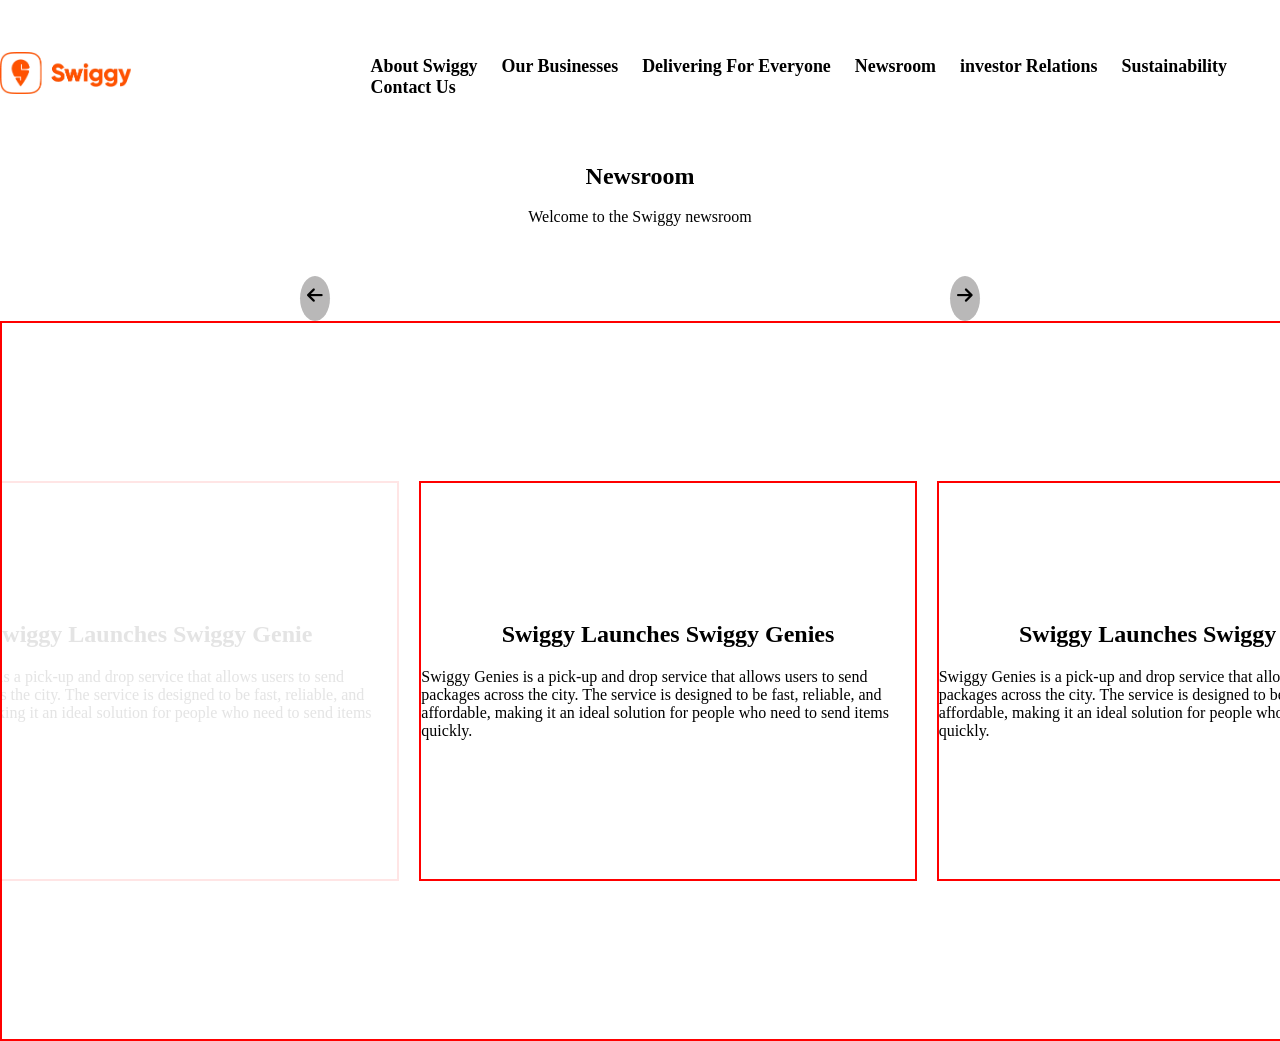
<file: newsroom.html>
<!DOCTYPE html>
<html lang="en">

<head>
    <meta charset="UTF-8">
    <meta name="viewport" content="width=device-width, initial-scale=1.0">
    <title>Document</title>
    <link rel="stylesheet" href="https://cdnjs.cloudflare.com/ajax/libs/font-awesome/6.7.2/css/all.min.css"
        integrity="sha512-Evv84Mr4kqVGRNSgIGL/F/aIDqQb7xQ2vcrdIwxfjThSH8CSR7PBEakCr51Ck+w+/U6swU2Im1vVX0SVk9ABhg=="
        crossorigin="anonymous" referrerpolicy="no-referrer" />
    <link rel="stylesheet" href="newsroom_style.css">
</head>

<body>
    <header>
        <div class="container">
            <div class="logo"></div>
            <nav>
                <a href="#">About Swiggy</a>
                <a href="#">Our Businesses</a>
                <a href="#">Delivering For Everyone</a>
                <a href="#">Newsroom</a>
                <a href="#">investor Relations</a>
                <a href="#">Sustainability</a>
                <a href="#">Contact Us</a>
            </nav>
        </div>
    </header>
    <section>
        <div class="main_con">
            <h1>Newsroom</h1><br>
            <p>Welcome to the Swiggy newsroom</p>
        </div>
        <div class="btn">
            <button><i class="fa-solid fa-arrow-left"></i></button>
            <button><i class="fa-solid fa-arrow-right"></i></button>
        </div>
        <div class="slide">
            <div class="slide1">
                <h2>Swiggy Launches Swiggy Genie</h2>
                <p>Swiggy Genie is a pick-up and drop service that allows users to send packages across the city. The
                    service is designed to be fast, reliable, and affordable, making it an ideal solution for people who
                    need to send items quickly.</p>
            </div>
            <div class="slide2">
                <h2>Swiggy Launches Swiggy Genies</h2>
                <p>Swiggy Genies is a pick-up and drop service that allows users to send packages across the city. The
                    service is designed to be fast, reliable, and affordable, making it an ideal solution for people who
                    need to send items quickly.</p>
            </div>
            <div class="slide3">
                <h2>Swiggy Launches Swiggy Genies</h2>
                <p>Swiggy Genies is a pick-up and drop service that allows users to send packages across the city. The
                    service is designed to be fast, reliable, and affordable, making it an ideal solution for people who
                    need to send items quickly.</p>
            </div>

        </div>
        






    </section>

</body>

</html>
</file>
<file: Style.css>
*{
    margin: 0;
    padding: 0;
}

header{
    height: 110vh;
    min-width: 100%;
    /* border: 2px solid black; */
    background-color: #ff5200;

}
.nav{
    height: 10vh;
    width: 100%;
    margin: auto;
    /* border: 1px solid black; */
    color: #fff;
    display: flex;
    justify-content: space-evenly;
    align-items: center;
    padding: 30px 0;
    position: relative;
}
.index_nav_left{
    height: 10vh;
    /* width: 40%; */
    display: flex;
    justify-content: center;
    align-items: center;
}
.index_nav_left img{
    height: 5vh;
    
}
.index_nav_right{
    height: 10vh;
    /* width: 60%; */
    display: flex;
    justify-content: center;
    align-items: center;
    gap: 20px;
    text-wrap: nowrap;
    font-size: 1.2em;
}
.index_nav_right a{
    text-decoration: none;
    /* font-size: 1.5em; */
    color: #fff;
}
#index_nav_right_left_1  {
    height: 50px;
    /* width: 150px; */
    border: 1px solid #fff;
    padding: 5px 10px;
    font-size: 1.3em;
    background-color: #ff5200;
    display: flex;
    align-items: center;
    border-radius: 20px;
    z-index: 20;
}
#index_nav_right_right_1{
    padding-left: 10px;
}
#index_nav_right_2{
    height: 50px;
    /* min-width: 150px; */
    /* border: 1px solid #fff;   */
    padding: 5px 20px;
    font-size: 1.3em;
    background-color: black;
    display: flex;
    align-items: center;
    border-radius: 20px;
}
.header_main{
    height: 500px;
    width: 100%;
    /* border: 1px solid black; */
    display: flex;
    justify-content:space-between;
}
.header_main_left{
    height: 500px;
    
}
.header_main_right{
    height: 500px;

}
.main_containt{
    display: flex;
    align-items: center;
    justify-content: space-between;
    padding: 0px 16px;
    /* order: 1; */
    margin-top: 50px;
}
.main_containt_1{
    width: 60%;
    text-align: center;
    margin: 0px auto;
    padding-left: 12px;
    color: rgb(255, 255, 255);
    font-family: Gilroy;
    font-size: 48px;
    font-weight: 600;
    letter-spacing: -0.3px;
    line-height: 56px;
    
}
.main_container{
    height: 10vh;
    width: 60%;
    margin: auto;
    /* border: 1px solid black; */
    display: flex;
    justify-content: space-between;
    margin-top: 30px;
}
.main_container_left{
    height: 10vh;
    width: 40%;
    /* border: 2p solid #fff; */
    background-color: #fff;
    border-radius: 20px;
    display: flex;
    /* justify-content: space-between; */
    align-items: center;
    
}
.main_container_left1_logo{
    width: 15%;
    display: flex;
    justify-content: center;
    align-items: center;
}
.main_container_left1_logo i{
    font-size: 30px;
    color: #ff5200;
}
.main_container_left2{
    height: 10vh;
    width: 70%;
    display: flex;
    justify-content: center;
}

.main_container_left2 input{
    width: 100%;
    border: none;
    text-wrap: nowrap;
    text-overflow: ellipsis;
}
.main_container_left3{
    width: 15%;
    display: flex;
    justify-content: center;
    align-items: center;
}

.main_container_right{
    height: 10vh;   
    width: 55%;
    /* border: 2px solid #fff; */
    background-color: #fff;
    border-radius: 20px;
    display: flex;
    /* justify-content: space-evenly; */

}
.main_contaier_right_left{
    height: 10vh;
    width: 60%;
    background-color: none;   
    margin-left: 8%;
}


.main_contaier_right_left input{
    width: 100%;
    height: 10vh;
    font-size: 1em;
    border: none;
}
.main_contaier_right_right{
    height: 10vh;
    width: 30%;
    display: flex;
    align-items: center;
    justify-content: end;
}
.header_down_main_container{
    height: 45vh;
    margin-top: 30px;
    width: 100%;
    /* border: 2px solid black; */
    display: flex;
    justify-content: center;
    align-items: center;
}

.header_down_main_container a{
    height: 45vh;
    width: 28%;
    /* border: 1px solid black; */
}
.header_down_container1{
    height: 45vh;
    width: 100%;
    /* border: 1px solid black; */
    display: flex;
    justify-content: center;
    align-items: center;
}
.header_down_container1 img{
    height: 40vh;
    width: 100%;
}
.header_down_container2{
    height: 45vh;
    width: 100%;
    /* border: 1px solid black; */
    display: flex;
    justify-content: center;
    align-items: center;
}
.header_down_container2 img{
    height: 40vh;
    width: 100%;
}
.header_down_container3{
    height: 45vh;
    width: 100%;
    /* border: 1px solid black; */
    display: flex;
    justify-content: center;
    align-items: center;
}
.header_down_container3 img{
    height: 40vh;
    width: 100%;
}
.header_main_left img{
    max-height: 450px !important;
    max-width: 250px !important;
    position: absolute;
    left: 0;
    top: 0;
    margin-top: 15vh;
}
.header_main_right img{
    max-height: 450px !important;
    max-width: 250px !important;
    position: absolute;
    right: 0;
    top: 0;
    margin-top: 15vh;
    margin-right: 0;
}

/****** header part finish *******/
.order{
    height: 70vh;
    width: 100%;
    /* border: 1px solid black; */
    margin-top: 20vh;
}
.order_our{
    height: 10vh;
    width: 100%;
    /* border: 1px solid black; */
    display: flex;
    justify-content: space-between;
    align-items: center;
}
.order_our_right{
    padding-right: 20px;
}
#order_our_right_left i{
    border: 1px solid black;
    padding: 5px;
    border-radius: 50%;
}
#order_our_right_right i{
    border: 1px solid black;
    padding: 5px;
    border-radius: 50%;
}
.product{
    height: 60vh;
    min-width: 100%;
    overflow: scroll;
    scrollbar-width: none;
     /* Firefox-ms-overflow-style: none; */
     background-color: #fff;
}
.product1{
    height: 30vh;
    /* border: 1px solid black; */
    display: flex;
    /* justify-content: center; */
    align-items: center;
    gap: 10px;
}
.product1 a{
    height: 28vh;
    width: 12vw;
}
.dessert{
    height: 28vh;
    width: 12vw;
    /* border: 1px solid black; */
}
.dessert img{
    height: 28vh;
    width: 12vw;
}
.biriyani{
    height: 28vh;
    width: 12vw;
    /* border: 1px solid black; */
}
.biriyani img{
    height: 28vh;
    width: 12vw;
}
.Chisnis{
    height: 28vh;
    width: 12vw;
    /* border: 1px solid black; */
}
.Chisnis img{
    height: 28vh;
    width: 12vw;
}
.Rolls{
    height: 28vh;
    width: 12vw;
    /* border: 1px solid black; */
}
.Rolls img{
    height: 28vh;
    width: 12vw;
}
.cake{
    height: 28vh;
    width: 12vw;
    /* border: 1px solid black; */
}
.cake img{
    height: 28vh;
    width: 12vw;
}
.pizza{
    height: 28vh;
    width: 12vw;
    /* border: 1px solid black; */
}
.pizza img{
    height: 28vh;
    width: 12vw;
}
.north_indian{
    height: 28vh;
    width: 12vw;
    /* border: 1px solid black; */
}
.north_indian img{
    height: 28vh;
    width: 12vw;
}
.south_indian{
    height: 28vh;
    width: 12vw;
    /* border: 1px solid black; */
}
.south_indian img{
    height: 28vh;
    width: 12vw;
}
.burger{
    height: 28vh;
    width: 12vw;
    /* border: 1px solid black; */
}
.burger img{
    height: 28vh;
    width: 12vw;
}
.shawarma{
    height: 28vh;
    width: 12vw;
    /* border: 1px solid black; */
}
.shawarma img{
    height: 28vh;
    width: 12vw;
}



/******* product1 ******/
.product2{
    height: 30vh;
    /* border: 1px solid black; */
    display: flex;
    /* justify-content: center; */
    align-items: center;
    gap: 10px;
}
.product2 a{
    height: 28vh;
    width: 12vw;
}
.Ice_Cream{
    height: 28vh;
    width: 12vw;
    /* border: 1px solid black; */
}
.Ice_Cream img{
    height: 28vh;
    width: 12vw;
}
.momo{
    height: 28vh;
    width: 12vw;
    /* border: 1px solid black; */
}
.momo img{
    height: 28vh;
    width: 12vw;
}
.pasta{
    height: 28vh;
    width: 12vw;
    /* border: 1px solid black; */
}
.pasta img{
    height: 28vh;
    width: 12vw;
}
.paratha{
    height: 28vh;
    width: 12vw;
    /* border: 1px solid black; */
}
.paratha img{
    height: 28vh;
    width: 12vw;
}
.dosa{
    height: 28vh;
    width: 12vw;
    /* border: 1px solid black; */
}
.dosa img{
    height: 28vh;
    width: 12vw;
}
.salad{
    height: 28vh;
    width: 12vw;
    /* border: 1px solid black; */
}
.salad img{
    height: 28vh;
    width: 12vw;
}
.kachdi{
    height: 28vh;
    width: 12vw;
    /* border: 1px solid black; */
}
.kachdi img{
    height: 28vh;
    width: 12vw;
}
.vada{
    height: 28vh;
    width: 12vw;
    /* border: 1px solid black; */
}
.vada img{
    height: 28vh;
    width: 12vw;
}
.idli{
    height: 28vh;
    width: 12vw;
    /* border: 1px solid black; */
}
.idli img{
    height: 28vh;
    width: 12vw;
}
.rasgulla{
    height: 28vh;
    width: 12vw;
    /* border: 1px solid black; */
}
.rasgulla img{
    height: 28vh;
    width: 12vw;
}

/****** project finish *******/


.shop{
    height: 40vh;
    width: 100%;
    /* border: 1px solid black; */
    margin-top: 20vh;
}
.shop_groceries{
    height: 10vh;
    width: 100%;
    /* border: 1px solid black; */
    display: flex;
    justify-content: space-between;
    align-items: center;
}
.shop_groceries_right{
    padding-right: 20px;
}
#shop_groceries_right_left i{
    border: 1px solid black;
    padding: 5px;
    border-radius: 50%;
}
#shop_groceries_right_right i{
    border: 1px solid black;
    padding: 5px;
    border-radius: 50%;
}
.instamart{
    height: 30vh;
    min-width: 100%;
    overflow: scroll;
    scrollbar-width: none;
     /* Firefox-ms-overflow-style: none; */
     background-color: #fff;
}
.instamart_1{
    height: 30vh;
    /* border: 1px solid black; */
    display: flex;
    
    align-items: center;
    gap: 10px;
}
.instamart_1 a{
    height: 30vh;
    width: 12vw;
    /* border: 1px solid black; */
    display: flex;
    justify-content: center;
    align-items: center;
}
.fresh_vegetables{
    height: 28vh;
    width: 12vw;
    /* border: 1px solid black; */
    
}
.fresh_vegetables img{
    height: 28vh;
    width: 12vw;
}
.fresh_fruits{
    height: 28vh;
    width: 12vw;
    /* border: 1px solid black; */
}
.fresh_fruits img{
    height: 28vh;
    width: 12vw;
}
.dairy_bread_and_eggs{
    height: 28vh;
    width: 12vw;
    /* border: 1px solid black; */
}
.dairy_bread_and_eggs img{
    height: 28vh;
    width: 12vw;
}
.rice_atta_and_dals{
    height: 28vh;
    width: 12vw;
    /* border: 1px solid black; */
}
.rice_atta_and_dals img{
    height: 28vh;
    width: 12vw;
}
.masalas_and_dry_fruits{
    height: 28vh;
    width: 12vw;
    /* border: 1px solid black; */
}
.masalas_and_dry_fruits img{
    height: 28vh;
    width: 12vw;
}
.oils_and_ghee{
    height: 28vh;
    width: 12vw;
    /* border: 1px solid black; */
}
.oils_and_ghee img{
    height: 28vh;
    width: 12vw;
}
.munchies{
    height: 28vh;
    width: 12vw;
    /* border: 1px solid black; */
}
.munchies img{
    height: 28vh;
    width: 12vw;
}
.sweet_tooth{
    height: 28vh;
    width: 12vw;
    /* border: 1px solid black; */
}
.sweet_tooth img{
    height: 28vh;
    width: 12vw;
}
.cold_drinks_and_juices{
    height: 28vh;
    width: 12vw;
    /* border: 1px solid black; */
}
.cold_drinks_and_juices img{
    height: 28vh;
    width: 12vw;
}
.biscuits_and_cakes{
    height: 28vh;
    width: 12vw;
    /* border: 1px solid black; */
}
.biscuits_and_cakes img{
    height: 28vh;
    width: 12vw;
}
.instant_and_frozen_food{
    height: 28vh;
    width: 12vw;
    /* border: 1px solid black; */
}
.instant_and_frozen_food img{
    height: 28vh;
    width: 12vw;
}
.meat_and_seafood{
    height: 28vh;
    width: 12vw;
    /* border: 1px solid black; */
}
.meat_and_seafood img{
    height: 28vh;
    width: 12vw;
}
.cereals_and_breakfast{
    height: 28vh;
    width: 12vw;
    /* border: 1px solid black; */
}
.cereals_and_breakfast img{
    height: 28vh;
    width: 12vw;
}
.sauces_and_spreads{
    height: 28vh;
    width: 12vw;
    /* border: 1px solid black; */
}
.sauces_and_spreads img{
    height: 28vh;
    width: 12vw;
}
.tea_coffee_and_more{
    height: 28vh;
    width: 12vw;
    /* border: 1px solid black; */
}
.tea_coffee_and_more img{
    height: 28vh;
    width: 12vw;
}
.cleaning_essentials{
    height: 28vh;
    width: 12vw;
    /* border: 1px solid black; */
}
.cleaning_essentials img{
    height: 28vh;
    width: 12vw;
}
.pharma_and_hygiene{
    height: 28vh;
    width: 12vw;
    /* border: 1px solid black; */
}
.pharma_and_hygiene img{
    height: 28vh;
    width: 12vw;
}
.bath_body_and_hair{
    height: 28vh;
    width: 12vw;
    /* border: 1px solid black; */
}
.bath_body_and_hair img{
    height: 28vh;
    width: 12vw;
}
.paan_corner{
    height: 28vh;
    width: 12vw;
    /* border: 1px solid black; */
}
.paan_corner img{
    height: 28vh;
    width: 12vw;
}
.home_and_kitchen{
    height: 28vh;
    width: 12vw;
    /* border: 1px solid black; */
}
.home_and_kitchen img{
    height: 28vh;
    width: 12vw;
}
.office_and_electricals{
    height: 28vh;
    width: 12vw;
    /* border: 1px solid black; */
}
.office_and_electricals img{
    height: 28vh;
    width: 12vw;
}
.baby_care{
    height: 28vh;
    width: 12vw;
    /* border: 1px solid black; */
}
.baby_care img{
    height: 28vh;
    width: 12vw;
}
.pet_supplies{
    height: 28vh;
    width: 12vw;
    /* border: 1px solid black; */
}
.pet_supplies img{
    height: 28vh;
    width: 12vw;
}
.beauty_and_grooming{
    height: 28vh;
    width: 12vw;
    /* border: 1px solid black; */
}
.beauty_and_grooming img{
    height: 28vh;
    width: 12vw;
}

/****** discover start *********/


.discover{
    height: 70vh;
    width: 100%;
    /* border: 1px solid black; */
    margin-top: 20vh;
}
.restaurants{
    height: 60vh;
    width: 80%;
    margin: auto;
    /* border: 1px solid darkblue; */
}
.discover_best{
    height: 10vh;
    width: 100%;
    /* border: 1px solid black; */
    display: flex;
    justify-content: space-between;
    align-items: center;
}
.discover_best_right{
    padding-right: 20px;
}
#discover_best_right_left i{
    border: 1px solid black;
    padding: 5px;
    border-radius: 50%;
}
#discover_best_right_right i{
    border: 1px solid black;
    padding: 5px;
    border-radius: 50%;
}
.dineout{
    height: 60vh;
    width: 100%;
    /* overflow: scroll; */
    /* scrollbar-width: none; */
     /* Firefox-ms-overflow-style: none; */
     background-color: #fff;
}
.dineout_1{
    height: 55vh;
    /* border: 1px solid black; */
    display: flex;
    /* justify-content: center; */
    align-items: center;
    gap: 20px;
    overflow: scroll;
    scrollbar-width: none;

}
.dineout_1 a{
    height: 55vh;
    width: 20vw;
    /* border: 1px solid black; */
    display: flex;
    justify-content: center;
    align-items: center;
}
.te_amo_cafe_lounge{
    height: 50vh;
    width: 100vw;
    /* border: 1px solid red; */
    border-radius: 20px;
}
.te_amo_cafe_lounge img{
    height: 50vh;
    width: 100%;
    border-radius: 20px;
}

.cafe_autoholic{
    height: 50vh;
    width: 100vw;
    /* border: 1px solid red; */
    border-radius: 20px;
}
.cafe_autoholic img{
    height: 50vh;
    width: 100%;
    border-radius: 20px;
}
.chicken_mirch_masala{
    height: 50vh;
    width: 100vw;
    /* border: 1px solid red; */
    border-radius: 20px;
}
.chicken_mirch_masala img{
    height: 50vh;
    width: 100%;
    border-radius: 20px;
}
.signature_stop_cafe{
    height: 50vh;
    width: 100vw;
    /* border: 1px solid red; */
    border-radius: 20px;
}
.signature_stop_cafe img{
    height: 50vh;
    width: 100%;
    border-radius: 20px;
}
.wokao{
    height: 50vh;
    width: 100vw;
    /* border: 1px solid red; */
    border-radius: 20px;
}
.wokao img{
    height: 50vh;
    width: 100%;
    border-radius: 20px;
}
.usha_dawn_of_bengali{
    height: 50vh;
    width: 100vw;
    /* border: 1px solid red; */
    border-radius: 20px;
}
.usha_dawn_of_bengali img{
    height: 50vh;
    width: 100%;
    border-radius: 20px;
}
.ali_one_restaurant{
    height: 50vh;
    width: 100vw;
    /* border: 1px solid red; */
    border-radius: 20px;
}
.ali_one_restaurant img{
    height: 50vh;
    width: 100%;
    border-radius: 20px;
}

.the_sugarr_and_spice{
    height: 50vh;
    width: 100vw;
    /* border: 1px solid red; */
    border-radius: 20px;
}
.the_sugarr_and_spice img{
    height: 50vh;
    width: 100%;
    border-radius: 20px;
}

.burgerizzer{
    height: 50vh;
    width: 100vw;
    /* border: 1px solid red; */
    border-radius: 20px;
}
.burgerizzer img{
    height: 50vh;
    width: 100%;
    border-radius: 20px;
}

.nyc_times_square{
    height: 50vh;
    width: 100vw;
    /* border: 1px solid red; */
    border-radius: 20px;
}
.nyc_times_square img{
    height: 50vh;
    width: 100%;
    border-radius: 20px;
}

.tall_tales{
    height: 50vh;
    width: 100vw;
    /* border: 1px solid red; */
    border-radius: 20px;
}
.tall_tales img{
    height: 50vh;
    width: 100%;
    border-radius: 20px;
}

.hola{
    height: 50vh;
    width: 100vw;
    /* border: 1px solid red; */
    border-radius: 20px;
}
.hola img{
    height: 50vh;
    width: 100%;
    border-radius: 20px;
}

.lenin_crusises{
    height: 50vh;
    width: 100vw;
    /* border: 1px solid red; */
    border-radius: 20px;
}
.lenin_crusises img{
    height: 50vh;
    width: 100%;
    border-radius: 20px;
}
.panvham_er_adday{
    height: 50vh;
    width: 100vw;
    /* border: 1px solid red; */
    border-radius: 20px;
}
.panvham_er_adday img{
    height: 50vh;
    width: 100%;
    border-radius: 20px;
}
.vedanta{
    height: 50vh;
    width: 100vw;
    /* border: 1px solid red; */
    border-radius: 20px;
}
.vedanta img{
    height: 50vh;
    width: 100%;
    border-radius: 20px;
}
.zahtar{
    height: 50vh;
    width: 100vw;
    /* border: 1px solid red; */
    border-radius: 20px;
}
.zahtar img{
    height: 50vh;
    width: 100%;
    border-radius: 20px;
}
.spice_it_idis_hote{
    height: 50vh;
    width: 100vw;
    /* border: 1px solid red; */
    border-radius: 20px;
}
.spice_it_idis_hote img{
    height: 50vh;
    width: 100%;
    border-radius: 20px;
}
.afterhours_pub{
    height: 50vh;
    width: 100vw;
    /* border: 1px solid red; */
    border-radius: 20px;
}
.afterhours_pub img{
    height: 50vh;
    width: 100%;
    border-radius: 20px;
}
.rendezbous_hotel_monotel{
    height: 50vh;
    width: 100vw;
    /* border: 1px solid red; */
    border-radius: 20px;
}
.rendezbous_hotel_monotel img{
    height: 50vh;
    width: 100%;
    border-radius: 20px;
}
.vertex_fairfieid_by_marriott{
    height: 50vh;
    width: 100vw;
    /* border: 1px solid red; */
    border-radius: 20px;
}
.vertex_fairfieid_by_marriott img{
    height: 50vh;
    width: 100%;
    border-radius: 20px;
}
.fiy_kouzina{
    height: 50vh;
    width: 100vw;
    /* border: 1px solid red; */
    border-radius: 20px;
}
.fiy_kouzina img{
    height: 50vh;
    width: 100%;
    border-radius: 20px;
}
.la_poinoz_pizza{
    height: 50vh;
    width: 100vw;
    /* border: 1px solid red; */
    border-radius: 20px;
}
.la_poinoz_pizza img{
    height: 50vh;
    width: 100%;
    border-radius: 20px;
}
.masala_wok_bar_kitchen{
    height: 50vh;
    width: 100vw;
    /* border: 1px solid red; */
    border-radius: 20px;
}
.masala_wok_bar_kitchen img{
    height: 50vh;
    width: 100%;
    border-radius: 20px;
}
.pa_pa_ya{
    height: 50vh;
    width: 100vw;
    /* border: 1px solid red; */
    border-radius: 20px;
}
.pa_pa_ya img{
    height: 50vh;
    width: 100%;
    border-radius: 20px;
}
.tasty_treat{
    height: 50vh;
    width: 100vw;
    /* border: 1px solid red; */
    border-radius: 20px;
}
.tasty_treat img{
    height: 50vh;
    width: 100%;
    border-radius: 20px;
}
.momo_raja{
    height: 50vh;
    width: 100vw;
    /* border: 1px solid red; */
    border-radius: 20px;
}
.momo_raja img{
    height: 50vh;
    width: 100%;
    border-radius: 20px;
}
.craft_coffee_experience{
    height: 50vh;
    width: 100vw;
    /* border: 1px solid red; */
    border-radius: 20px;
}
.craft_coffee_experience img{
    height: 50vh;
    width: 100%;
    border-radius: 20px;
}
.the_buffelt{
    height: 50vh;
    width: 100vw;
    /* border: 1px solid red; */
    border-radius: 20px;
}
.the_buffelt img{
    height: 50vh;
    width: 100%;
    border-radius: 20px;
}
.aami_bangali{
    height: 50vh;
    width: 100vw;
    /* border: 1px solid red; */
    border-radius: 20px;
}
.aami_bangali img{
    height: 50vh;
    width: 100%;
    border-radius: 20px;
}
.pawan_putra{
    height: 50vh;
    width: 100vw;
    /* border: 1px solid red; */
    border-radius: 20px;
}
.pawan_putra img{
    height: 50vh;
    width: 100%;
    border-radius: 20px;
}
/************discover **************/

.App_download_banner{
    height: 50vh;
    width: 100%;
}
.App_download_banner img{
    height: 50vh;
    width: 100%;
}
/******* Cities with food delivery *******/
.food_delivery{
    height: 50vh;
    width: 75%;
    /* border: 1px solid black; */
    margin: auto;
}
.food_delivery_top{
    height: 10vh;
    width: 100%;
    /* border: 1px solid red; */
    display: flex;
    align-items: center;
    /* justify-content: center; */
    margin-top: 15vh;
}
.food_delivery_buttom{
    height: 45vh;
    /* width: 100%; */
    /* border: 1px solid blueviolet; */
    display: flex;
    flex-wrap: wrap;
    margin-top: 12px;
    gap: 20px;
    font-size: 22px;
    overflow: scroll;
    scrollbar-width:auto;
    /* scrollbar-height:auto; */
    /* Firefox-ms-overflow-style: none; */
}
.food_delivery_buttom_container{
    width: 35vh;
    height: 10vh;
    border: 1px solid black;
    border-radius: 10px;
    display: flex;
    justify-content: center;
    align-items: center;
}
.food_delivery_buttom a{
    text-decoration: none;
    display: flex;
    justify-content: center;
    align-items: center;
    flex-wrap: wrap;
}
/****** Cities with grocery delivery ******/
.grocery_delivery{
    height: 60vh;
    width: 75%;
    /* border: 1px solid black; */
    margin: auto;
}
.grocery_delivery_top{
    height: 10vh;
    width: 100%;
    /* border: 1px solid red; */
    display: flex;
    align-items: center;
    /* justify-content: center; */
    margin-top: 15vh;
}
.grocery_delivery_buttom{
    height: 40vh;
    /* width: 100%; */
    /* border: 1px solid blueviolet; */
    display: flex;
    flex-wrap: wrap;
    /* margin-top: 12px; */
    gap: 20px;
    
    overflow: scroll;
    scrollbar-width:auto;
    /* scrollbar-height:auto; */
    /* Firefox-ms-overflow-style: none; */
}
.grocery_delivery_buttom_container{
    width: 30vh;
    height: 10vh;
    border: 1px solid black;
    border-radius: 10px;
    display: flex;
    justify-content: center;
    align-items: center;
    
}

.grocery_delivery_buttom a{
    text-decoration: none;
    display: flex;
    justify-content: center;
    align-items: center;
    flex-wrap: wrap;
}
.footer{
    height: 70vh;
    width: 100%;
    background-color: rgb(246, 244, 241);
}
.footer_part{
    height: 50vh;
    width: 80%;
    display: grid;
    grid-template-columns: 2fr 1fr 1fr 1fr 1fr 1fr 1fr;
}
</file>
<file: newsroom_style.css>
*{
    margin: 0;
    padding: 0;
    box-sizing: border-box;
    font-family: century gothic;
    overflow-x: hidden;
}
.logo{
    width: 140px;
    height:50px;
    background-image: url(swiggy-logo.webp);
    background-size: contain;
    background-repeat: no-repeat;
    
}
.container{
    width: 100%;
    height: 17vh;
    display: flex;
    justify-content: center;
    align-items: center;
    box-shadow: 0px 2px 5px rgba(114, 111, 111, 0.493);    
    column-gap: 230px;
    position: sticky;
    top: 0;
}
.container a{
    text-decoration: none;
    color: black;
    margin: 0 10px;
    font-size: 1.12em;
    font-weight: 600;
}
.main_con{
    width: 100%;
    height: 12.5vh;
    display: flex;
    flex-direction: column;
    justify-self: start;
    align-items: center;
    margin-top: 10px;
   
}
.btn{
    width: 100%;
    height: 5vh;
    display: flex;
    justify-content: space-around;
    align-items: center;
    column-gap: 20px;
}
.btn button{
    width: 30px;
    height: 100%;
    border: none;
    border-radius: 50%;
    background-color: rgba(114, 111, 111, 0.493);
    color: rgb(0, 0, 0);
    font-size: 1.12em;
    font-weight: 600;
    cursor: pointer;
   
}
.slide{ border: 2px solid red;
    width: 120%;
    height: 80vh;
    display: flex;
    justify-content: center;
    align-items: center;
    column-gap: 20px;
     /* position: relative; */

}
.slide1, .slide2, .slide3{border: 2px solid red;
    width: 40%;
    height: 400px;
    display: flex;
    flex-direction: column;
    justify-content: center;
    align-items: center;
    row-gap: 20px;
    position: relative;
    transform: translatex(-100px);
}
.slide1{
    opacity: 0.1;
}
</file>
